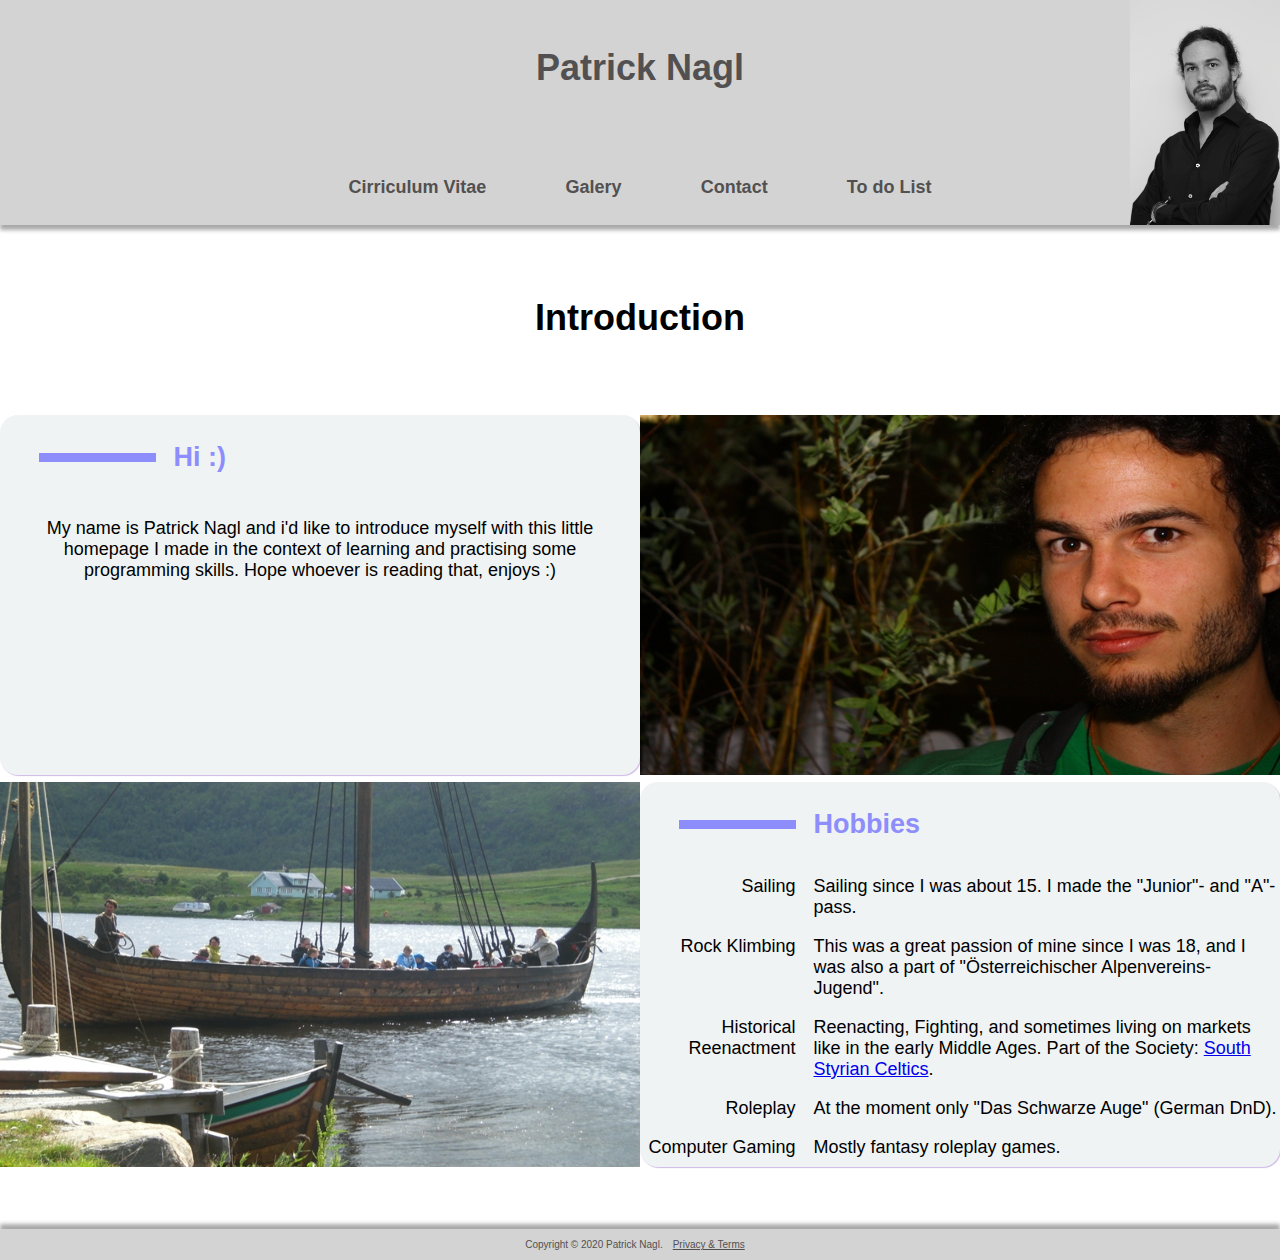
<file: index.html>
<!DOCTYPE html>
<html lang="en">

<head>
  <meta charset="UTF-8">
  <meta name="viewport" content="width=device-width, initial-scale=1.0">
  <link rel="stylesheet" href="styles.css">
  <title>Patrick Nagl</title>
</head>

<body id="index">
  <header>
    <h1><a href="index.html">Patrick Nagl</a></h1>
    <img src="images/provil.jpg" width="150" alt="Picture of me">
    <nav>
      <ul>
        <li><a href="cirr-vit.html">Cirriculum Vitae</a></li>
        <li><a href="impressum.html">Galery</a></li>
        <li><a href="contact.html">Contact</a></li>
        <li><a href="todo.html">To do List</a></li>

      </ul>
    </nav>
    
  </header>

  <article>
    <h1>Introduction</h1>
    <div class="flex-col2">
      <section>
        <h2><div></div>Hi :)</h2>
        <p>My name is Patrick Nagl and i'd like to introduce myself with this little homepage I made in the context of learning and practising some programming skills. Hope whoever is reading that, enjoys :)  </p>
        <aside><img src="images/intro.jpg" alt="Some picture of me"></aside>
      </section>

      <section>
        <h2><div></div> Hobbies</h2>
        <dl>
          <dt>Sailing</dt><dd>Sailing since I was about 15. I made the "Junior"- and "A"-pass.</dd>
          <dt>Rock Klimbing</dt><dd>This was a great passion of mine since I was 18, and I was also a part of "Österreichischer Alpenvereins-Jugend".</dd>
          <dt>Historical Reenactment</dt><dd> Reenacting, Fighting, and sometimes living on markets like in the early Middle Ages. Part of the Society: <a href="https://southstyrianceltics.at/">South Styrian Celtics</a>.</dd>
          <dt>Roleplay</dt><dd>At the moment only "Das Schwarze Auge" (German DnD).</dd>
          <dt>Computer Gaming</dt><dd>Mostly fantasy roleplay games.</dd>
      </dl>
        <aside><img src="images/367.jpg" alt="Viking Ship"></aside>
      </section>
    </div>


  </article>

  <footer>
    <p>Copyright © 2020 Patrick Nagl.<a href="privacyTerms.html">Privacy & Terms</a></p>
  </footer>
</body>

</html>
</file>
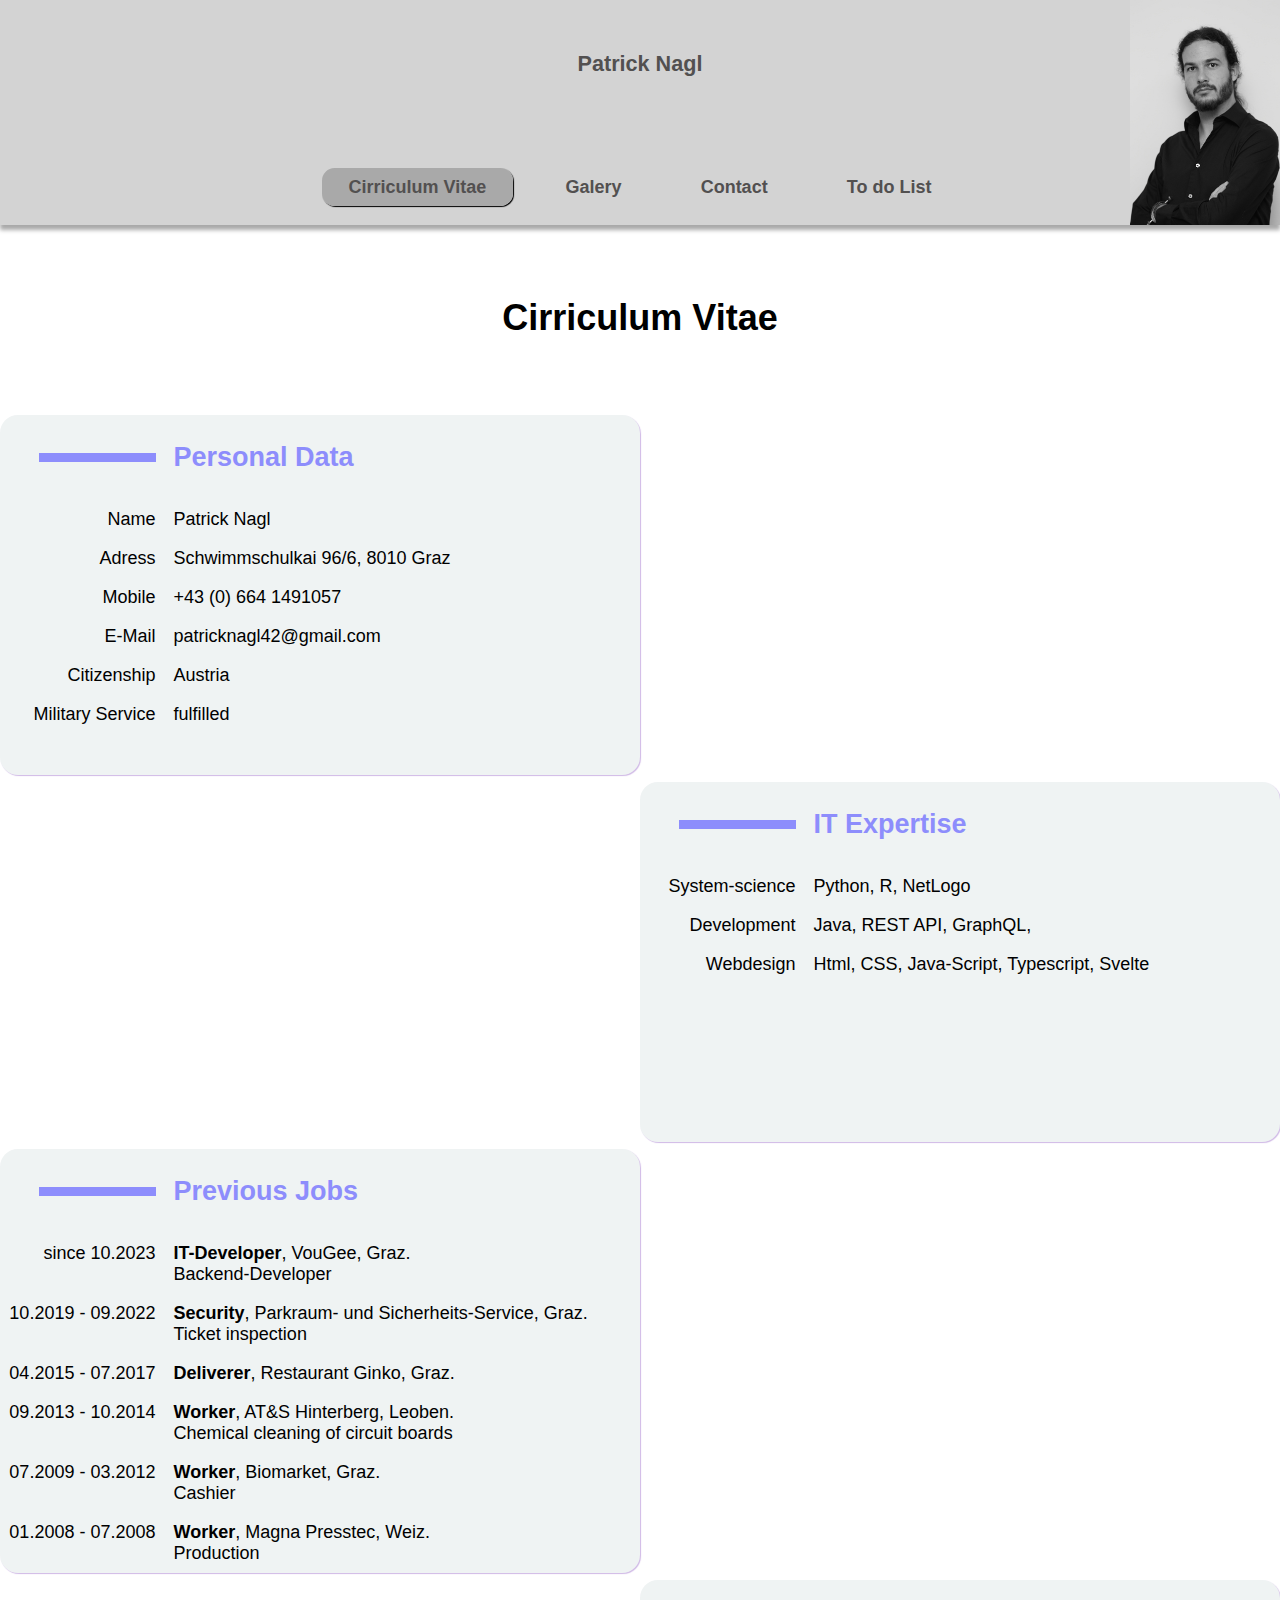
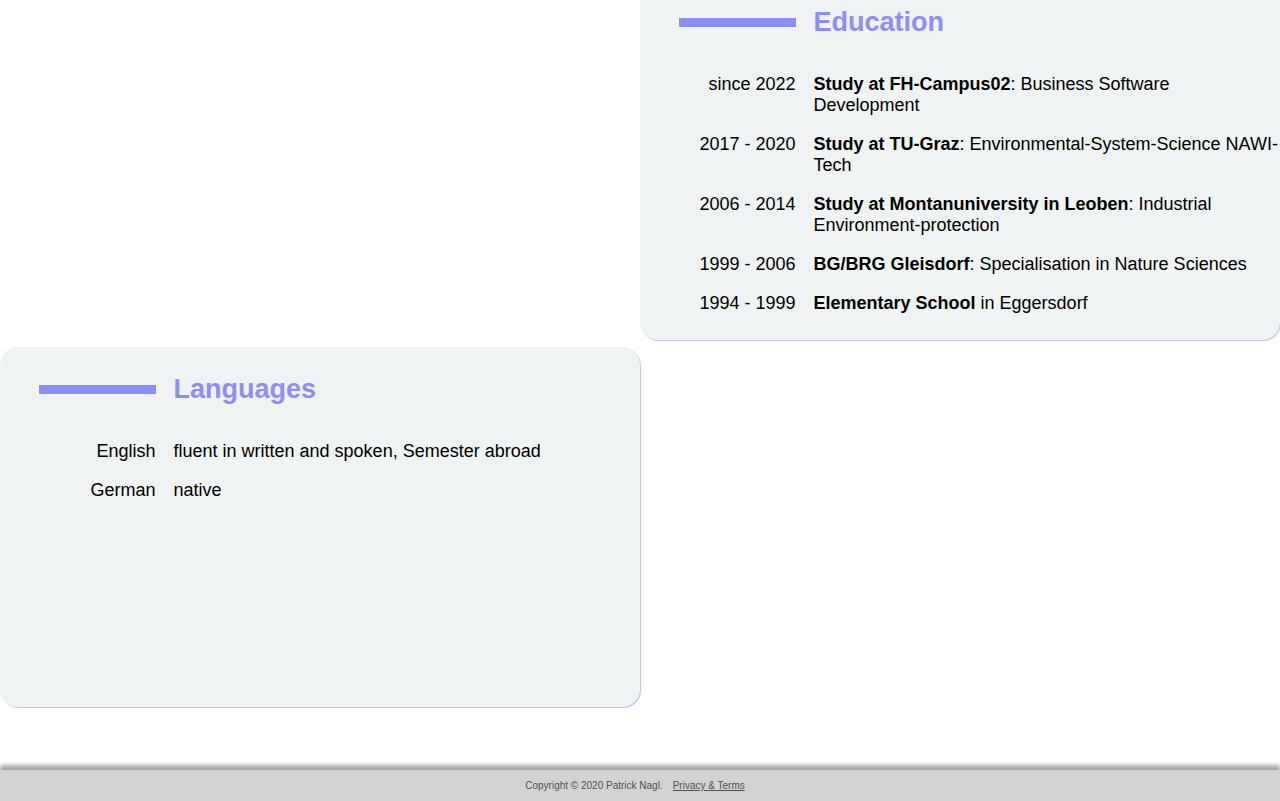
<file: cirr-vit.html>
<!DOCTYPE html>
<html lang="en">

<head>
  <meta charset="UTF-8">
  <meta name="viewport" content="width=device-width, initial-scale=1.0">
  <title>Cirriculum Vitae</title>
  <link rel="stylesheet" href="styles.css">
</head>

<body>
  <header>
    <h1><a href="index.html">Patrick Nagl</a></h1>
    <img src="images/provil.jpg" width="150" alt="Picture of me">
    <nav>
      <ul>
        <li><a class="highligt highligt-hover" href="cirr-vit.html">Cirriculum Vitae</a></li>
        <li><a class="highligt-hover" href="impressum.html">Galery</a></li>
        <li><a class="highligt-hover" href="contact.html">Contact</a></li>
        <li><a class="highligt-hover" href="todo.html">To do List</a></li>

      </ul>
    </nav>


  </header>

  <article>
    <h1>Cirriculum Vitae</h1>
    <div class="flex-col2">
      <section>
        <h2>
          <div></div>Personal Data
        </h2>
        <dl>
          <dt>Name</dt>
          <dd>Patrick Nagl</dd>

          <dt>Adress</dt>
          <dd>Schwimmschulkai 96/6, 8010 Graz</dd>

          <dt>Mobile</dt>
          <dd>+43 (0) 664 1491057</dd>

          <dt>E-Mail</dt>
          <dd>patricknagl42@gmail.com</dd>

          <dt>Citizenship</dt>
          <dd>Austria</dd>

          <dt>Military Service</dt>
          <dd>fulfilled</dd>
        </dl>
      </section>
      <section>
        <h2>
          <div></div>IT Expertise
        </h2>
        <dl>
          <dt>System-science</dt>
          <dd>Python, R, NetLogo</dd>

          <dt>Development</dt>
          <dd>Java, REST API, GraphQL, </dd>

          <dt>Webdesign</dt>
          <dd>Html, CSS, Java-Script, Typescript, Svelte</dd>
        </dl>
      </section>
      <section>
        <h2>
          <div></div>Previous Jobs
        </h2>
        <dl>
          <dt>since 10.2023</dt>
          <dd><strong>IT-Developer</strong>, VouGee, Graz.<br />Backend-Developer</dd>

          <dt>10.2019 - 09.2022</dt>
          <dd><strong>Security</strong>, Parkraum- und Sicherheits-Service, Graz.<br />Ticket inspection</dd>

          <dt>04.2015 - 07.2017</dt>
          <dd><strong>Deliverer</strong>, Restaurant Ginko, Graz.</dd>

          <dt>09.2013 - 10.2014</dt>
          <dd><strong>Worker</strong>, AT&S Hinterberg, Leoben. <br>Chemical cleaning of circuit boards</dd>

          <dt>07.2009 - 03.2012</dt>
          <dd><strong>Worker</strong>, Biomarket, Graz. <br>Cashier</dd>

          <dt>01.2008 - 07.2008</dt>
          <dd><strong>Worker</strong>, Magna Presstec, Weiz. <br>Production</dd>
        </dl>
      </section>
      <section>
        <h2>
          <div></div>Education
        </h2>
        <dl>
          <dt>since 2022</dt>
          <dd><strong>Study at FH-Campus02</strong>: Business Software Development</dd>

          <dt>2017 - 2020</dt>
          <dd><strong>Study at TU-Graz</strong>: Environmental-System-Science NAWI-Tech</dd>

          <dt>2006 - 2014</dt>
          <dd><strong>Study at Montanuniversity in Leoben</strong>: Industrial Environment-protection</dd>

          <dt>1999 - 2006</dt>
          <dd><strong>BG/BRG Gleisdorf</strong>: Specialisation in Nature Sciences</dd>

          <dt>1994 - 1999</dt>
          <dd><strong>Elementary School</strong> in Eggersdorf</dd>
        </dl>
      </section>
      <section>
        <h2>
          <div></div>Languages
        </h2>
        <dl>
          <dt>English</dt>
          <dd>fluent in written and spoken, Semester abroad</dd>

          <dt>German</dt>
          <dd>native</dd>
        </dl>
      </section>
      
    </div>
  </article>

  <footer>
    <p>Copyright © 2020 Patrick Nagl.<a href="privacyTerms.html">Privacy & Terms</a></p>
  </footer>

</body>

</html>
</file>
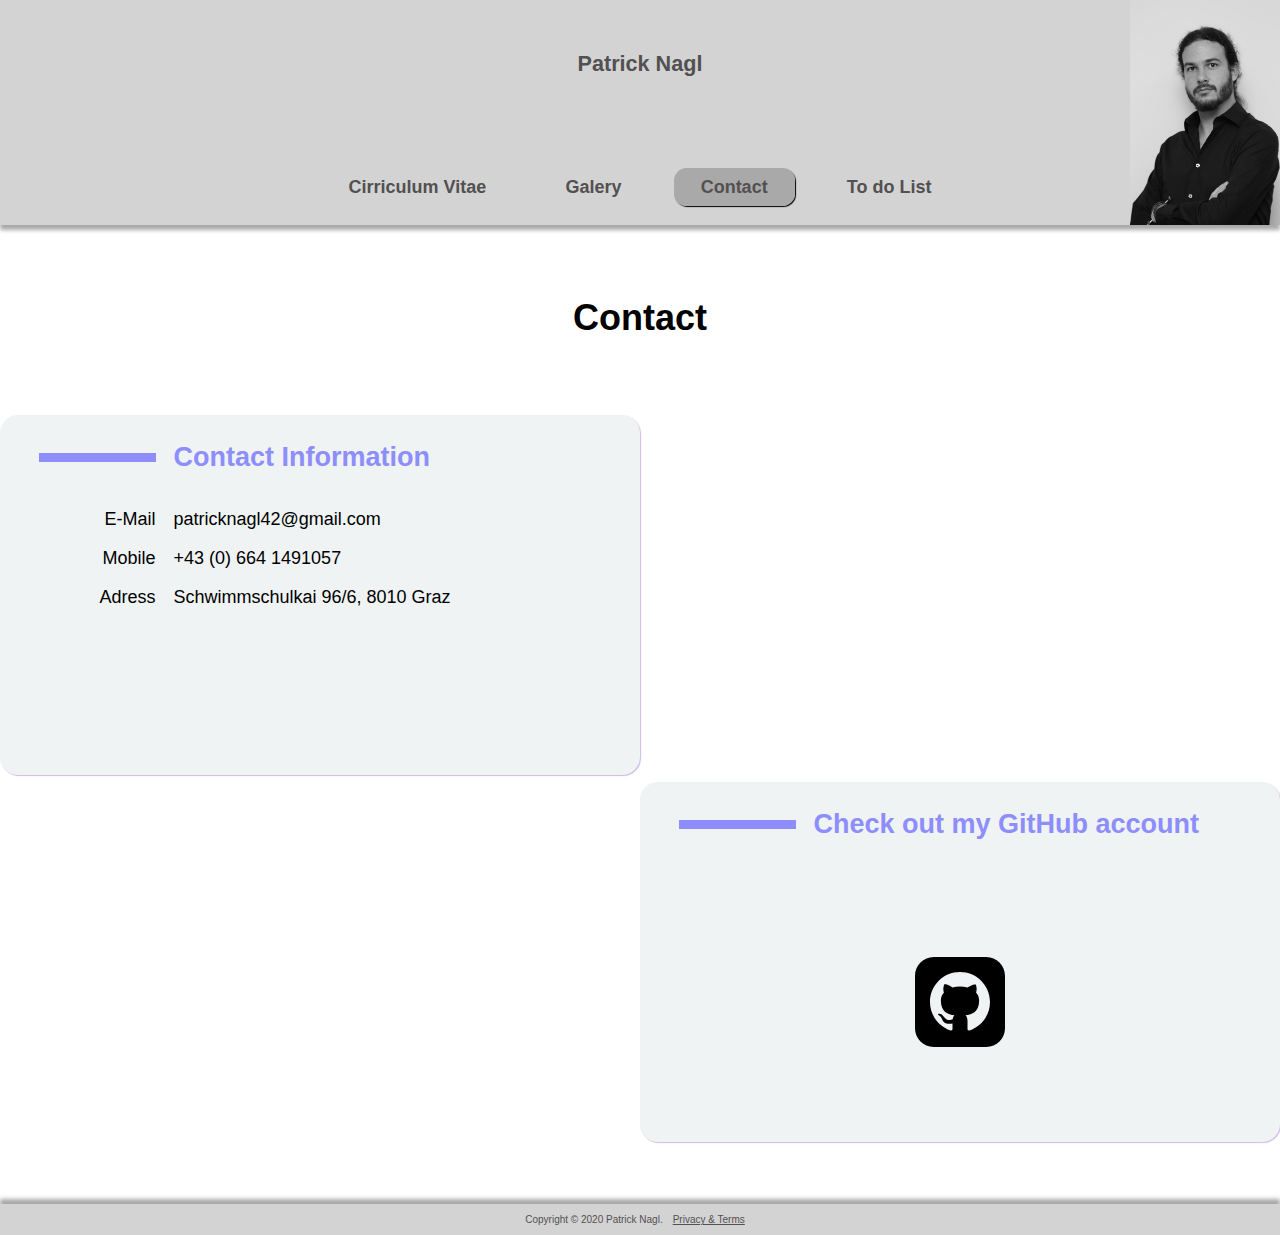
<file: contact.html>
<!DOCTYPE html>
<html lang="en">

<head>
  <meta charset="UTF-8">
  <meta name="viewport" content="width=device-width, initial-scale=1.0">
  <link rel="stylesheet" href="styles.css">
  <title>Patrick Nagl</title>
</head>

<body>
  <header>
    <h1><a href="index.html">Patrick Nagl</a></h1>
    <img src="images/provil.jpg" width="150" alt="Picture of me">
    <nav>
      <ul>
        <li><a href="cirr-vit.html">Cirriculum Vitae</a></li>
        <li><a href="impressum.html">Galery</a></li>
        <li><a class="highligt" href="contact.html">Contact</a></li>
        <li><a class="highligt-hover" href="todo.html">To do List</a></li>
      </ul>
    </nav>

  </header>

  <article>
    <h1>Contact</h1>
    <div class="flex-col2">
      <section>
        <h3>
          <div></div>Contact Information
        </h3>

        <dl>
            <dt>E-Mail</dt>
            <dd>patricknagl42@gmail.com</dd>

            <dt>Mobile</dt>
            <dd>+43 (0) 664 1491057</dd>

            <dt>Adress</dt>
            <dd>Schwimmschulkai 96/6, 8010 Graz</dd>
        </dl>
      </section>

      <section>
        <h3>
          <div></div>Check out my GitHub account
        </h3>
        <div>
          <a href="https://github.com/NaglPatrick"><img src="images/git.svg" alt="GitHub logo"></a>
        </div>
      </section>
    </div>


  </article>

  <footer>
      <p>Copyright © 2020 Patrick Nagl.<a href="privacyTerms.html">Privacy & Terms</a></p>
    </footer>
  </body>

</html>
</file>
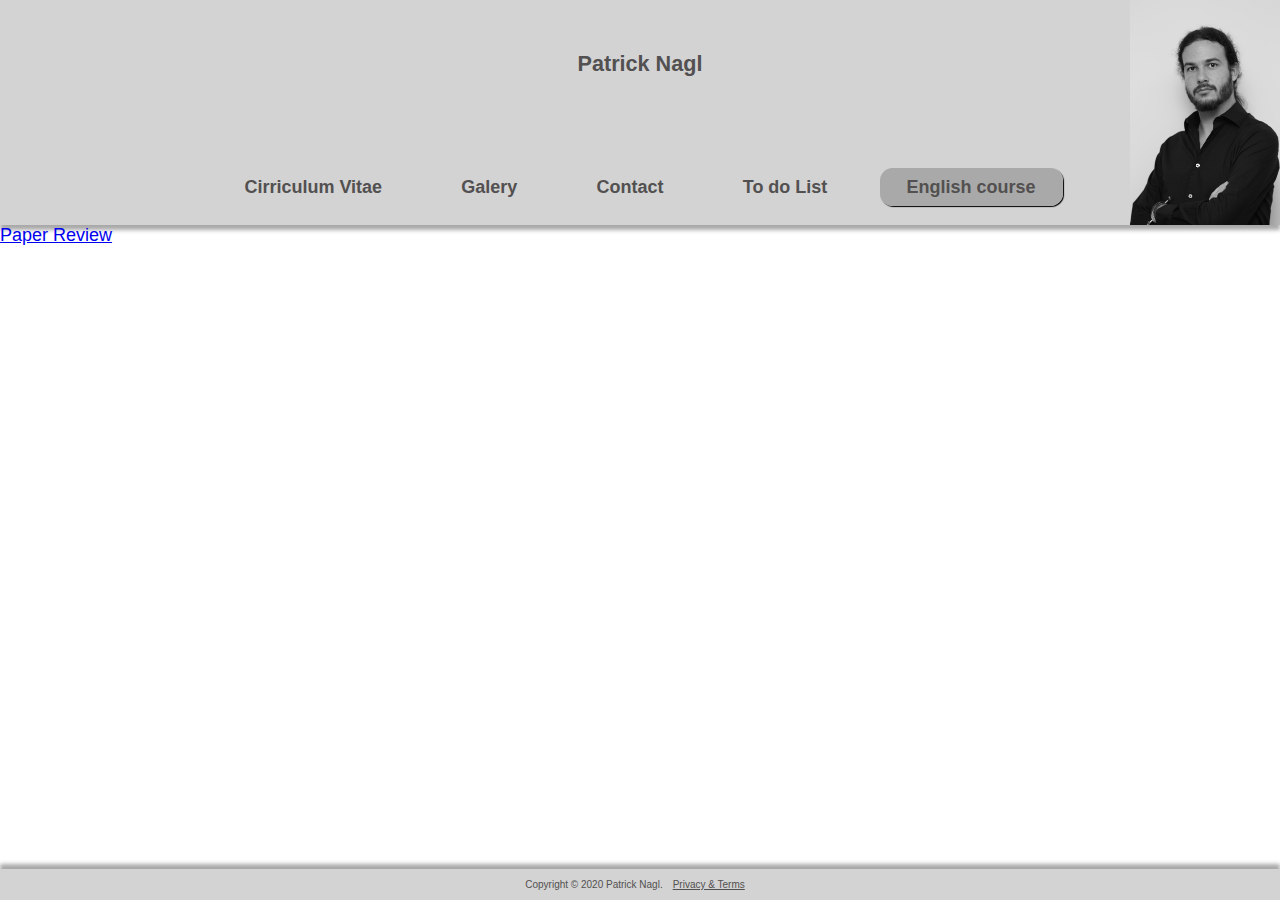
<file: english.html>
<!DOCTYPE html>
<html lang="en">

<head>
    <meta charset="UTF-8">
    <meta name="viewport" content="width=device-width, initial-scale=1.0">
    <link rel="stylesheet" href="styles.css">
    <link rel="stylesheet" href="imp-styles.css">
    <title>Patrick Nagl</title>
</head>

<body>
<header>
    <h1><a href="index.html">Patrick Nagl</a></h1>
    <img src="images/provil.jpg" width="150" alt="Picture of me">
    <nav>
        <ul>
            <li><a href="cirr-vit.html">Cirriculum Vitae</a></li>
            <li><a href="impressum.html">Galery</a></li>
            <li><a href="contact.html">Contact</a></li>
            <li><a class="highligt-hover" href="todo.html">To do List</a></li>
            <li><a  class="highligt" href="english.html">English course</a></li>
        </ul>
    </nav>

</header>

<nav>
    <ul>
        <li><a href="paper.html">Paper Review</a></li>
    </ul>
</nav>

<footer>
    <p>Copyright © 2020 Patrick Nagl.<a href="privacyTerms.html">Privacy & Terms</a></p>
</footer>
</body>

</html>
</file>
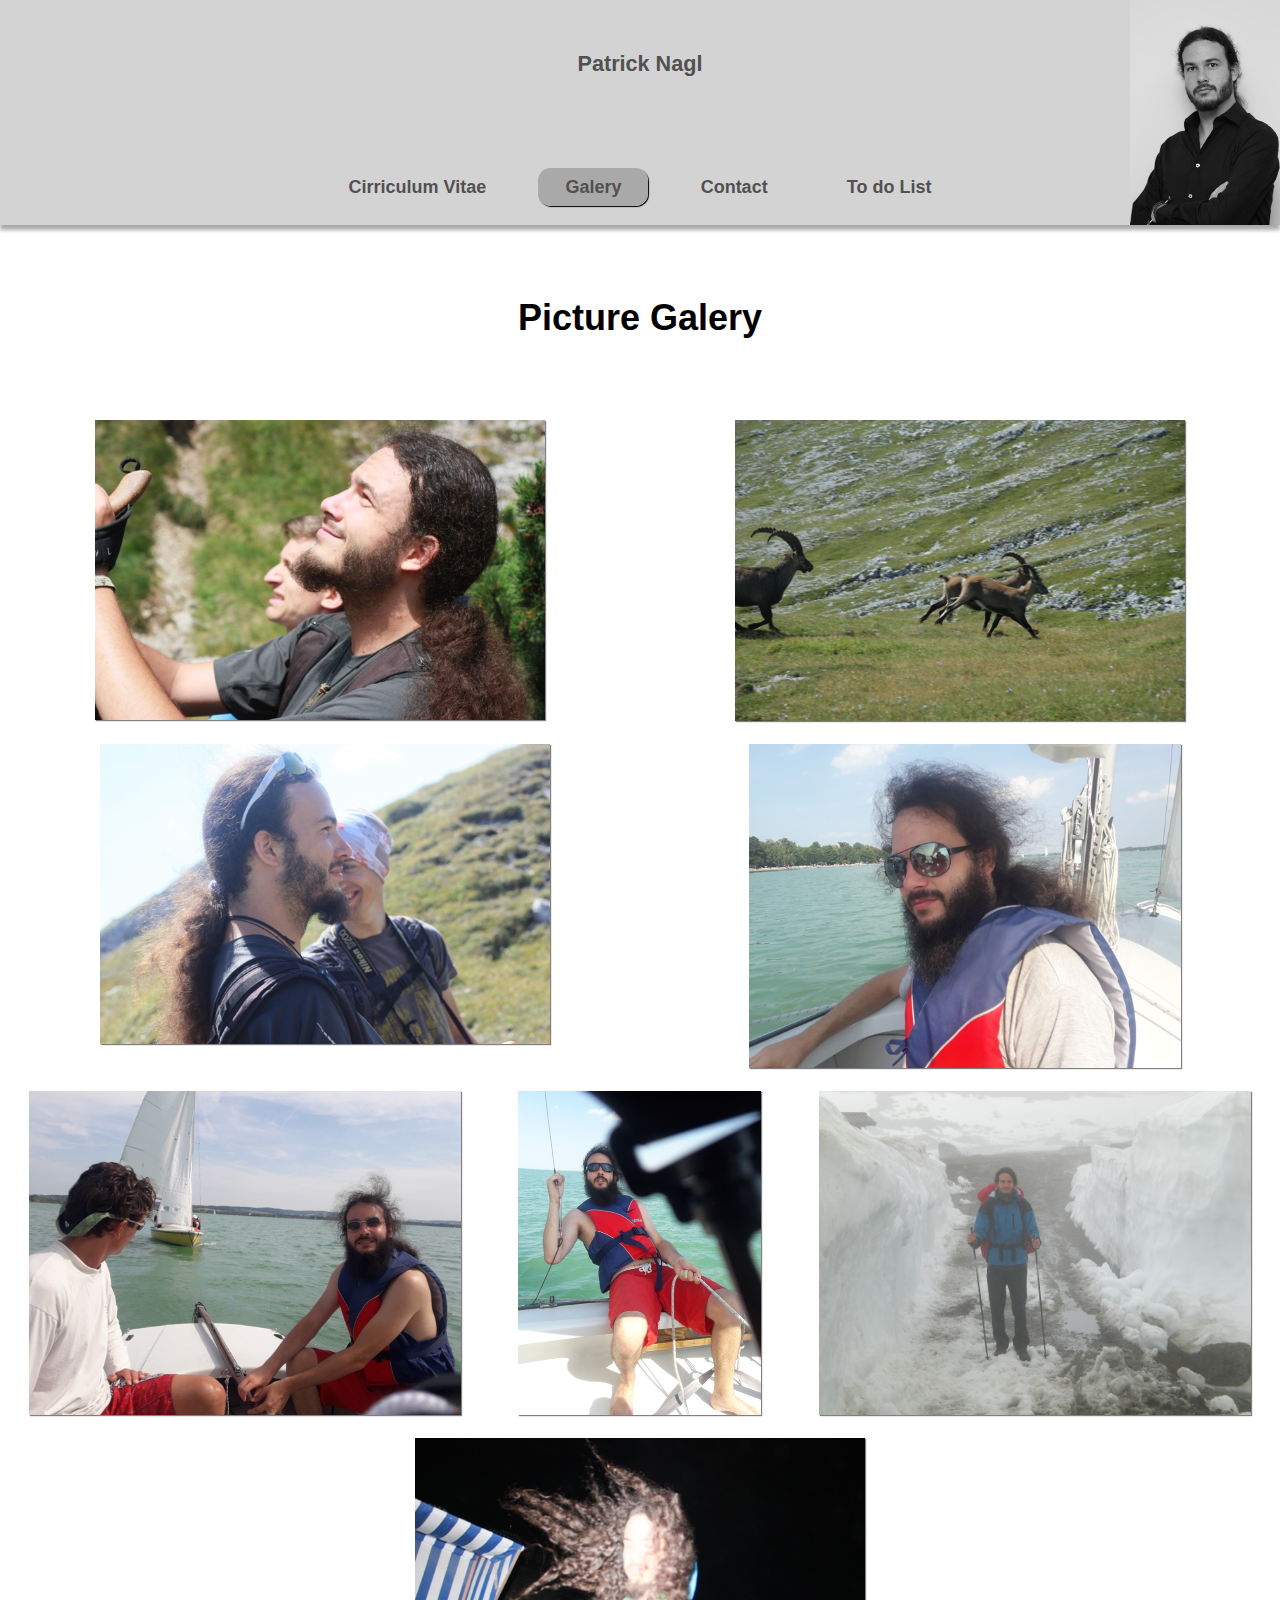
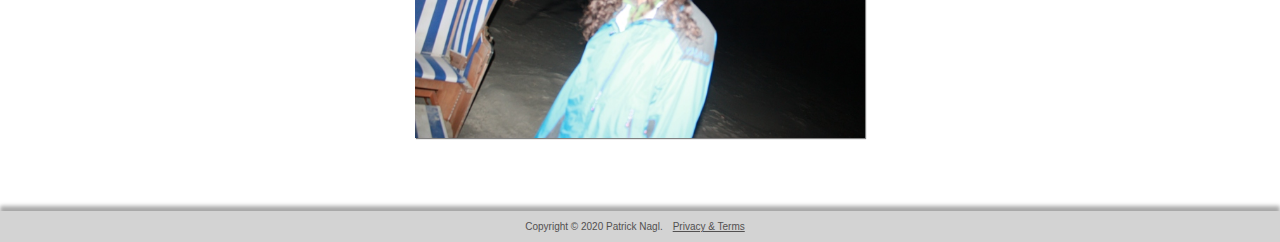
<file: impressum.html>
<!DOCTYPE html>
<html lang="en">

<head>
  <meta charset="UTF-8">
  <meta name="viewport" content="width=device-width, initial-scale=1.0">
  <link rel="stylesheet" href="styles.css">
  <link rel="stylesheet" href="imp-styles.css">
  <title>Patrick Nagl</title>
</head>

<body>
  <header>
    <h1><a href="index.html">Patrick Nagl</a></h1>
    <img src="images/provil.jpg" width="150" alt="Picture of me">
    <nav>
      <ul>
        <li><a href="cirr-vit.html">Cirriculum Vitae</a></li>
        <li><a class="highligt" href="impressum.html">Galery</a></li>
        <li><a href="contact.html">Contact</a></li>
        <li><a class="highligt-hover" href="todo.html">To do List</a></li>
      </ul>
    </nav>
    
  </header>

  <article>
    <h1>Picture Galery</h1>
    <!--h2 und bilder als liste-->
    <ul class="pictures">
      <li><img src="images/wandern1.jpg" title="test" alt="Picture hiking 1"></li>
      <li><img src="images/wandern2.jpg" alt="Picture hiking 2"></li>
      <li><img src="images/wandern3.jpg" alt="Picture hiking 3"></li>
      <li><img src="images/segeln1.jpg" alt="Picture sailing 1"></li>
      <li><img src="images/segeln2.jpg" alt="Picture sailing 2"></li>
      <li><img src="images/segeln3.jpg" alt="Picture sailing 3"></li>
      <li><img src="images/rand1.jpg" alt="Some picture 1"></li>
      <li><img src="images/rand2.jpg" alt="Some picture 2"></li>
    </ul>
    
    
    
    
    
    
    

  </article>

  <footer>
      <p>Copyright © 2020 Patrick Nagl.<a href="privacyTerms.html">Privacy & Terms</a></p>
    </footer>
  </body>

</html>
</file>
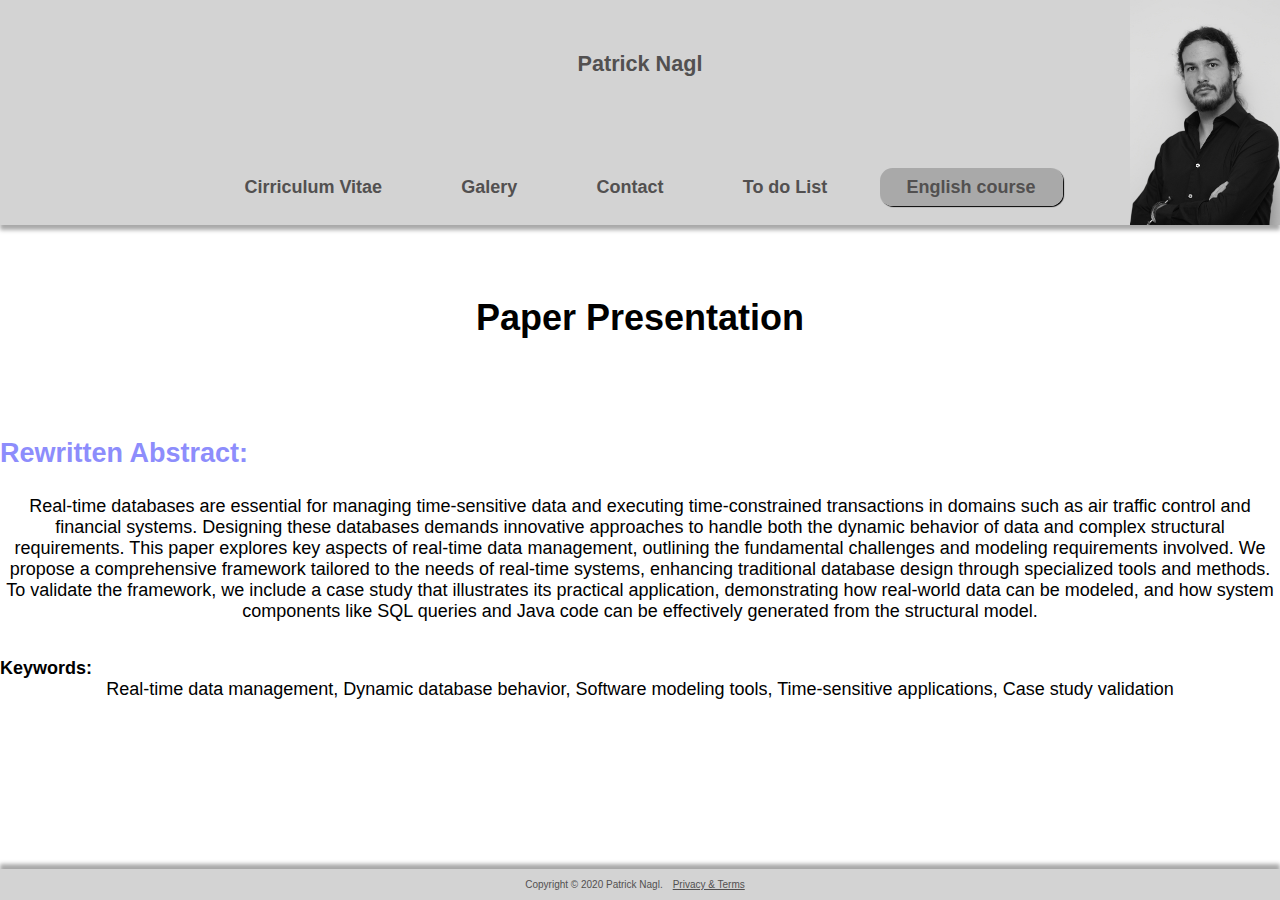
<file: paper.html>
<!DOCTYPE html>
<html lang="en">

<head>
    <meta charset="UTF-8">
    <meta name="viewport" content="width=device-width, initial-scale=1.0">
    <link rel="stylesheet" href="styles.css">
    <link rel="stylesheet" href="imp-styles.css">
    <title>Patrick Nagl</title>
</head>

<body>
<header>
    <h1><a href="index.html">Patrick Nagl</a></h1>
    <img src="images/provil.jpg" width="150" alt="Picture of me">
    <nav>
        <ul>
            <li><a href="cirr-vit.html">Cirriculum Vitae</a></li>
            <li><a href="impressum.html">Galery</a></li>
            <li><a href="contact.html">Contact</a></li>
            <li><a class="highligt-hover" href="todo.html">To do List</a></li>
            <li><a class="highligt" href="english.html">English course</a></li>
        </ul>
    </nav>

</header>

<article>
    <h1>Paper Presentation</h1>

    <h2>Rewritten Abstract:</h2>
    <p>Real-time databases are essential for managing time-sensitive data and executing time-constrained transactions in domains such as air traffic control and financial systems. Designing these databases demands innovative approaches to handle both the dynamic behavior of data and complex structural requirements.
        This paper explores key aspects of real-time data management, outlining the fundamental challenges and modeling requirements involved.
        We propose a comprehensive framework tailored to the needs of real-time systems, enhancing traditional database design through specialized tools and methods.
        To validate the framework, we include a case study that illustrates its practical application, demonstrating how real-world data can be modeled, and how system components like SQL queries and Java code can be effectively generated from the structural model.</p>

    <h4>Keywords:</h4>
    <p>Real-time data management, Dynamic database behavior, Software modeling tools, Time-sensitive applications, Case study validation</p>

</article>

<footer>
    <p>Copyright © 2020 Patrick Nagl.<a href="privacyTerms.html">Privacy & Terms</a></p>
</footer>
</body>

</html>
</file>
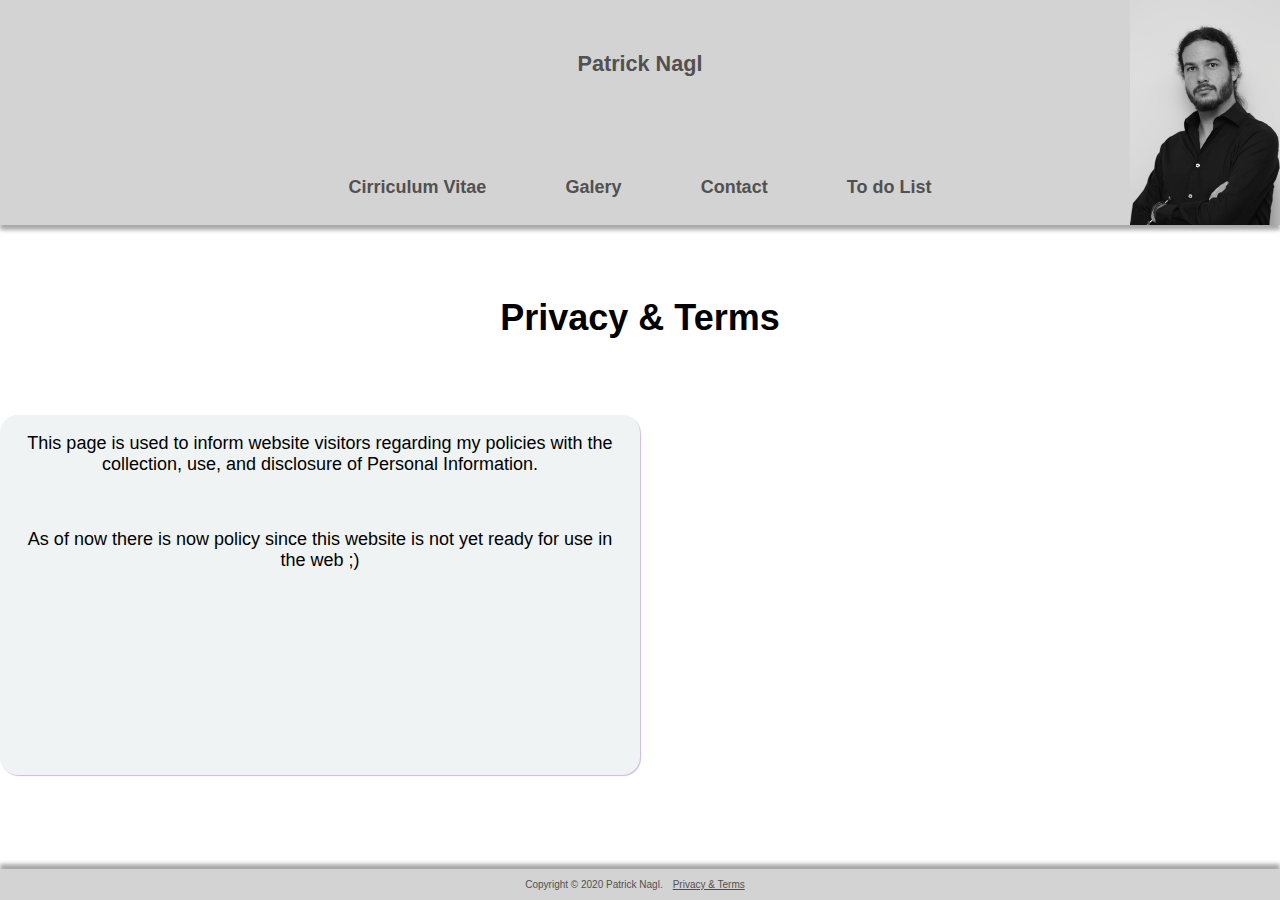
<file: privacyTerms.html>
<!DOCTYPE html>
<html lang="en">

<head>
  <meta charset="UTF-8">
  <meta name="viewport" content="width=device-width, initial-scale=1.0">
  <link rel="stylesheet" href="styles.css">
  <title>Patrick Nagl</title>
</head>

<body>
  <header>
    <h1><a href="index.html">Patrick Nagl</a></h1>
    <img src="images/provil.jpg" width="150" alt="Picture of me">
    <nav>
      <ul>
        <li><a href="cirr-vit.html">Cirriculum Vitae</a></li>
        <li><a href="impressum.html">Galery</a></li>
        <li><a href="contact.html">Contact</a></li>
        <li><a class="highligt-hover" href="todo.html">To do List</a></li>
      </ul>
    </nav>
    
  </header>

  <article>
    <h1>Privacy & Terms</h1>
    <div class="flex-col2">
      <section>
        <p>This page is used to inform website visitors regarding my policies with the collection, use, and disclosure of Personal Information.</p>
        <p>As of now there is now policy since this website is not yet ready for use in the web ;)</p>
      </section>
    </div>


  </article>

  <footer>
    <p>Copyright © 2020 Patrick Nagl.<a href="privacyTerms.html">Privacy & Terms</a></p>
  </footer>
</body>

</html>
</file>
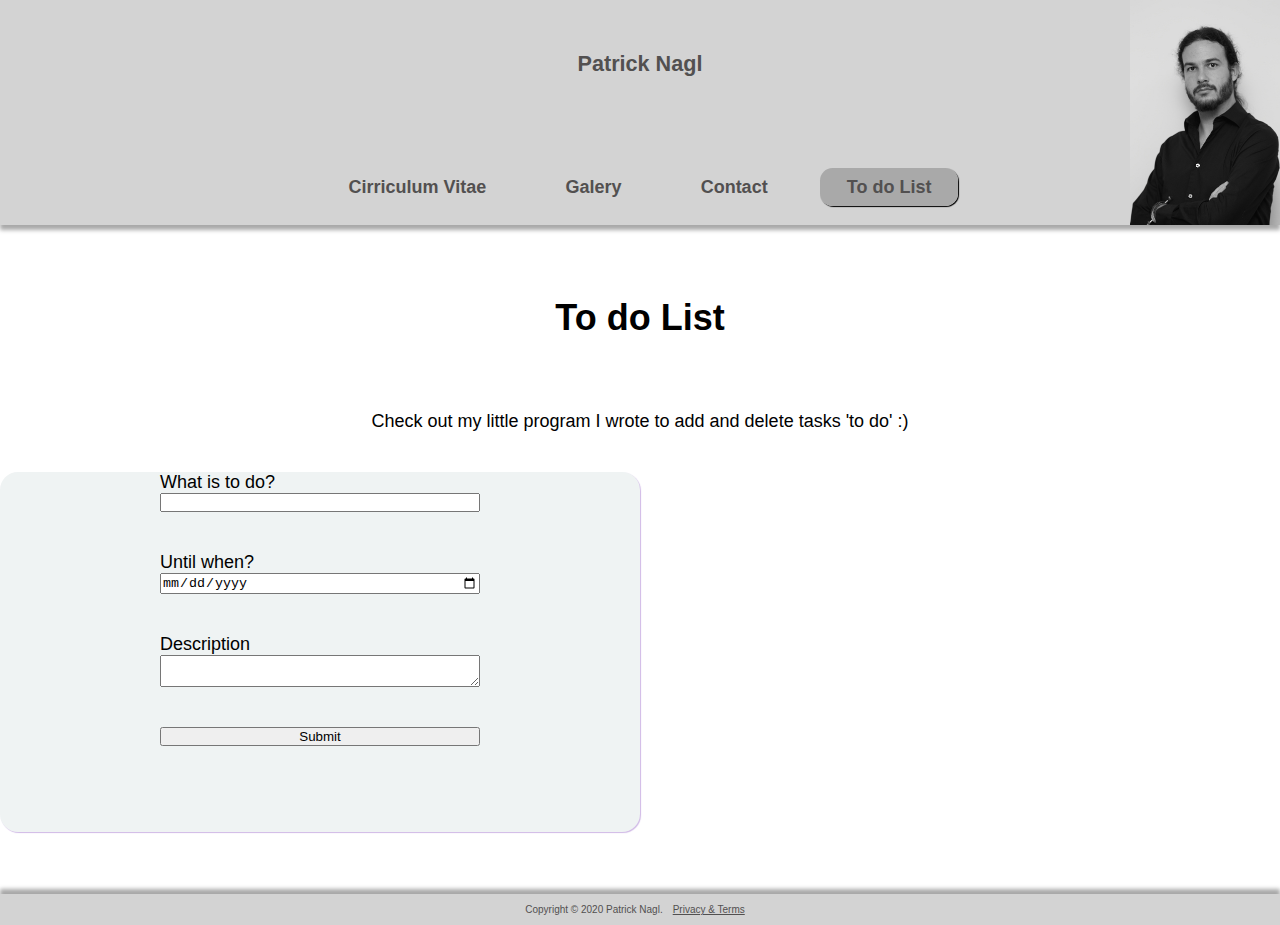
<file: todo.html>
<!DOCTYPE html>
<html lang="en">

<head>
  <meta charset="UTF-8">
  <meta name="viewport" content="width=device-width, initial-scale=1.0">
  <meta http-equiv="X-UA-Compatible" content="ie=edge">
  <title>To Do List</title>
  <link rel="stylesheet" href="styles.css">
  <link rel="stylesheet" href="todostyle.css">
</head>

<body>


  <header>
    <h1><a href="index.html">Patrick Nagl</a></h1>
    <img src="images/provil.jpg" width="150" alt="Picture of me">
    <nav>
      <ul>
        <li><a href="cirr-vit.html">Cirriculum Vitae</a></li>
        <li><a href="impressum.html">Galery</a></li>
        <li><a href="contact.html">Contact</a></li>
        <li><a class="highligt highligt-hover" href="todo.html" >To do List</a></li>
      </ul>
    </nav>

  </header>

  <article>
    <h1>To do List</h1>
    <p>Check out my little program I wrote to add and delete tasks 'to do' :)</p>
    <div class="flex-col2" id="todo-list">
      <section>
        <form id="todo-form" action="" method="GET">
          <div class="msg"></div>
          <div class="form-row">
            <label for="todo">What is to do?</label>
            <input type="text" id="todo" name="todo">
          </div>
          <div class="form-row">
            <label for="date">Until when?</label>
            <input type="date" id="date" name="date" placeholder="dd-mm-yyyy">
          </div>
          <div class="form-row">
            <label for="description">Description</label>
            <textarea name="description" id="description"></textarea>
          </div>
          <div class="form-row">
            <input class="btn" type="submit" value="Submit">
          </div>
        </form>
      </section>
      

    </div>

  </article>

  <footer>
    <p>Copyright © 2020 Patrick Nagl.<a href="privacyTerms.html">Privacy & Terms</a></p>
  </footer>

  <script src="todojs.js"></script>

</body>

</html>
</file>
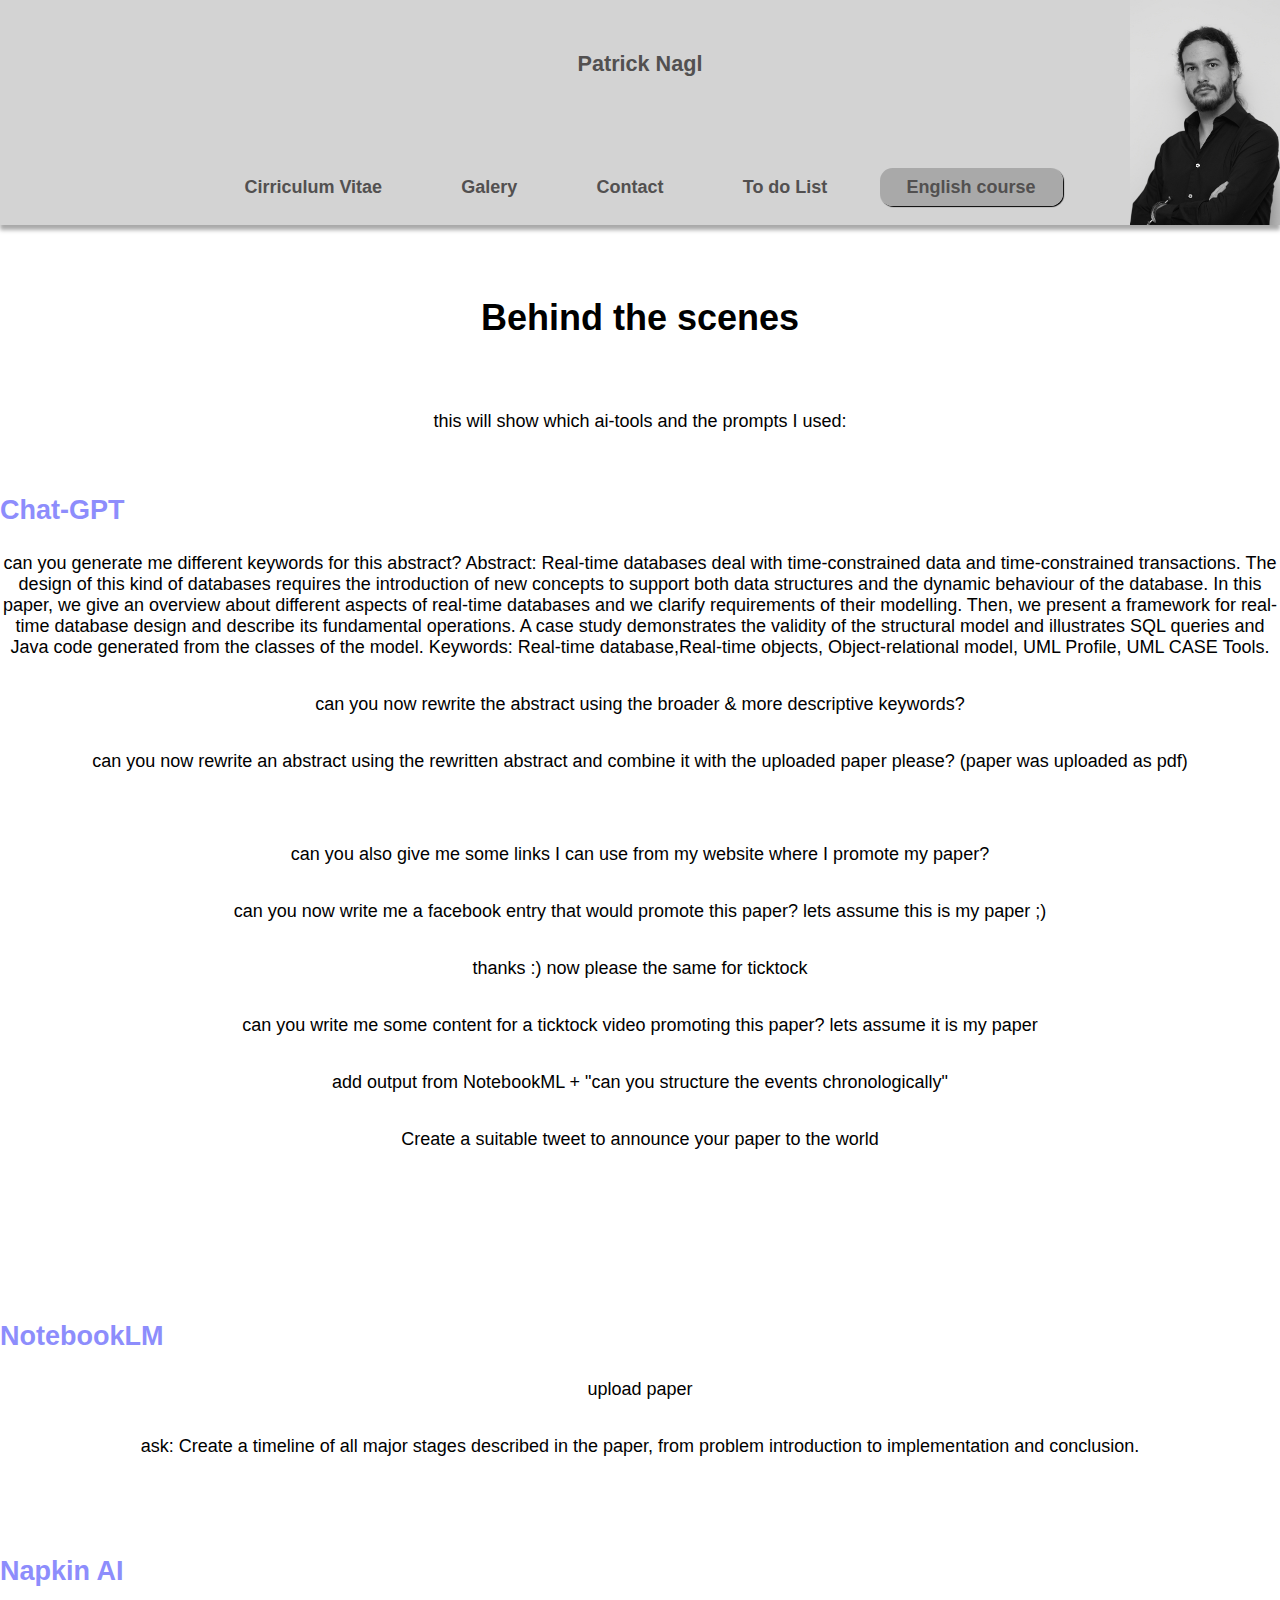
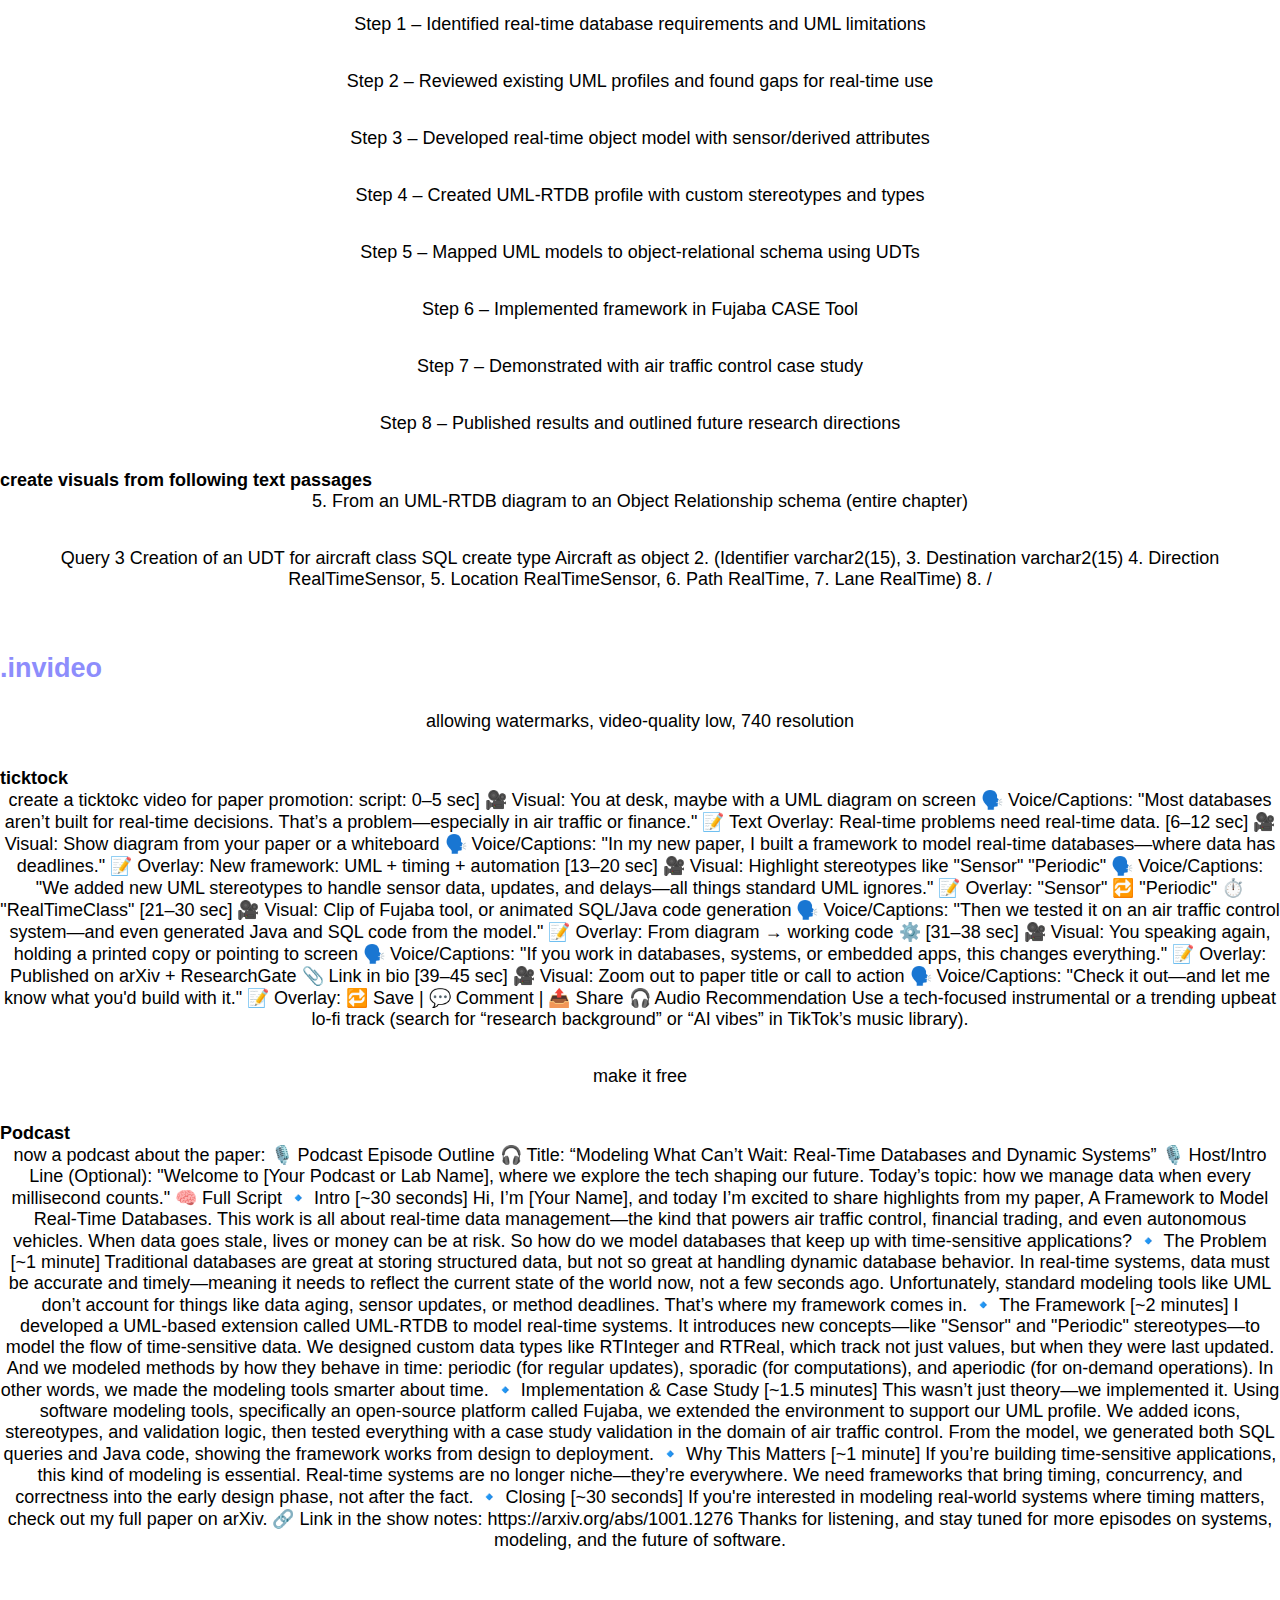
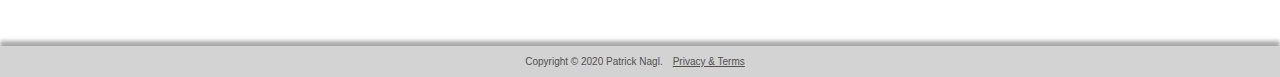
<file: English/ai-use.html>
<!DOCTYPE html>
<html lang="en">

<head>
    <meta charset="UTF-8">
    <meta name="viewport" content="width=device-width, initial-scale=1.0">
    <link rel="stylesheet" href="../styles.css">
    <link rel="stylesheet" href="../imp-styles.css">
    <title>Patrick Nagl</title>
</head>

<body>
<header>
    <h1><a href="../index.html">Patrick Nagl</a></h1>
    <img src="../images/provil.jpg" width="150" alt="Picture of me">
    <nav>
        <ul>
            <li><a href="../cirr-vit.html">Cirriculum Vitae</a></li>
            <li><a href="../impressum.html">Galery</a></li>
            <li><a href="../contact.html">Contact</a></li>
            <li><a class="highligt-hover" href="../todo.html">To do List</a></li>
            <li><a class="highligt" href="english.html">English course</a></li>
        </ul>
    </nav>

</header>

<article>
    <h1>Behind the scenes</h1>
    <p>this will show which ai-tools and the prompts I used:</p>
    <h3>Chat-GPT</h3>
    <p class="plain-text">can you generate me different keywords for this abstract?
        Abstract: Real-time databases deal with time-constrained data and time-constrained transactions. The design of
        this kind of databases requires the introduction of new concepts to support both data structures and the dynamic
        behaviour of the database. In this paper, we give an overview about different aspects of real-time databases and we
        clarify requirements of their modelling. Then, we present a framework for real-time database design and describe
        its fundamental operations. A case study demonstrates the validity of the structural model and illustrates SQL
        queries and Java code generated from the classes of the model.
        Keywords: Real-time database,Real-time objects, Object-relational model, UML Profile, UML CASE Tools.</p>
    <p class="plain-text">can you now rewrite the abstract using the broader & more descriptive keywords?</p>
    <p class="plain-text">can you now rewrite an abstract using the rewritten abstract and combine it with the uploaded paper please? (paper was uploaded as pdf)</p>
    <p class="plain-text"></p>
    <p class="plain-text">can you also give me some links I can use from my website where I promote my paper?</p>
    <p class="plain-text">can you now write me a facebook entry that would promote this paper?
        lets assume this is my paper ;)</p>
    <p class="plain-text">thanks :)
        now please the same for ticktock</p>
    <p class="plain-text">
        can you write me some content for a ticktock video promoting this paper? lets assume it is my paper
    </p>
    <p class="plain-text">add output from NotebookML + "can you structure the events chronologically"</p>
    <p class="plain-text">Create a suitable tweet to announce your paper to the world</p>
    <p class="plain-text"></p>
    <p class="plain-text"></p>
    <p class="plain-text"></p>

    <h3>NotebookLM</h3>
    <p class="plain-text">upload paper</p>
    <p class="plain-text">ask: Create a timeline of all major stages described in the paper, from problem introduction to implementation and conclusion.</p>
    <p class="plain-text"></p>

    <h3>Napkin AI</h3>
    <p class="plain-text">Step 1 – Identified real-time database requirements and UML limitations</p>
    <p class="plain-text">Step 2 – Reviewed existing UML profiles and found gaps for real-time use</p>
    <p class="plain-text">Step 3 – Developed real-time object model with sensor/derived attributes</p>
    <p class="plain-text">Step 4 – Created UML-RTDB profile with custom stereotypes and types</p>
    <p class="plain-text">Step 5 – Mapped UML models to object-relational schema using UDTs</p>
    <p class="plain-text">Step 6 – Implemented framework in Fujaba CASE Tool</p>
    <p class="plain-text">Step 7 – Demonstrated with air traffic control case study</p>
    <p class="plain-text">Step 8 – Published results and outlined future research directions</p>
    <h4>create visuals from following text passages</h4>
    <p class="plain-text">5. From an UML-RTDB diagram to an Object Relationship schema (entire chapter)</p>
    <p class="plain-text">Query 3 Creation of an UDT for aircraft class

        SQL create type Aircraft as object

        2. (Identifier varchar2(15),

        3. Destination varchar2(15)

        4. Direction RealTimeSensor,

        5. Location RealTimeSensor,

        6. Path RealTime,

        7. Lane RealTime)

        8. /</p>

    <h3>.invideo</h3>
    <p class="plain-text">allowing watermarks, video-quality low, 740 resolution</p>
    <h4>ticktock</h4>
    <p class="plain-text">create a ticktokc video for paper promotion: script: 0–5 sec]
        🎥 Visual: You at desk, maybe with a UML diagram on screen
        🗣️ Voice/Captions:

        "Most databases aren’t built for real-time decisions. That’s a problem—especially in air traffic or finance."

        📝 Text Overlay: Real-time problems need real-time data.

        [6–12 sec]
        🎥 Visual: Show diagram from your paper or a whiteboard
        🗣️ Voice/Captions:

        "In my new paper, I built a framework to model real-time databases—where data has deadlines."

        📝 Overlay: New framework: UML + timing + automation

        [13–20 sec]
        🎥 Visual: Highlight stereotypes like "Sensor" "Periodic"
            🗣️ Voice/Captions:

            "We added new UML stereotypes to handle sensor data, updates, and delays—all things standard UML ignores."

            📝 Overlay: "Sensor" 🔁 "Periodic" ⏱️ "RealTimeClass"

                [21–30 sec]
                🎥 Visual: Clip of Fujaba tool, or animated SQL/Java code generation
                🗣️ Voice/Captions:

                "Then we tested it on an air traffic control system—and even generated Java and SQL code from the model."

                📝 Overlay: From diagram → working code ⚙️

                [31–38 sec]
                🎥 Visual: You speaking again, holding a printed copy or pointing to screen
                🗣️ Voice/Captions:

                "If you work in databases, systems, or embedded apps, this changes everything."

                📝 Overlay: Published on arXiv + ResearchGate
                📎 Link in bio

                [39–45 sec]
                🎥 Visual: Zoom out to paper title or call to action
                🗣️ Voice/Captions:

                "Check it out—and let me know what you'd build with it."

                📝 Overlay: 🔁 Save | 💬 Comment | 📤 Share
                🎧 Audio Recommendation

                Use a tech-focused instrumental or a trending upbeat lo-fi track (search for “research background” or “AI vibes” in TikTok’s music library).</p>
    <p class="plain-text"> make it free</p>
    <h4>Podcast</h4>
    <p class="plain-text">now a podcast about the paper: 🎙️ Podcast Episode Outline

        🎧 Title:
        “Modeling What Can’t Wait: Real-Time Databases and Dynamic Systems”

        🎙️ Host/Intro Line (Optional):
        "Welcome to [Your Podcast or Lab Name], where we explore the tech shaping our future. Today’s topic: how we manage data when every millisecond counts."
        🧠 Full Script

        🔹 Intro [~30 seconds]

        Hi, I’m [Your Name], and today I’m excited to share highlights from my paper, A Framework to Model Real-Time Databases.
        This work is all about real-time data management—the kind that powers air traffic control, financial trading, and even autonomous vehicles.

        When data goes stale, lives or money can be at risk. So how do we model databases that keep up with time-sensitive applications?

        🔹 The Problem [~1 minute]

        Traditional databases are great at storing structured data, but not so great at handling dynamic database behavior.
        In real-time systems, data must be accurate and timely—meaning it needs to reflect the current state of the world now, not a few seconds ago.

        Unfortunately, standard modeling tools like UML don’t account for things like data aging, sensor updates, or method deadlines.
        That’s where my framework comes in.

        🔹 The Framework [~2 minutes]

        I developed a UML-based extension called UML-RTDB to model real-time systems.
        It introduces new concepts—like "Sensor" and "Periodic" stereotypes—to model the flow of time-sensitive data.

            We designed custom data types like RTInteger and RTReal, which track not just values, but when they were last updated.
            And we modeled methods by how they behave in time: periodic (for regular updates), sporadic (for computations), and aperiodic (for on-demand operations).

            In other words, we made the modeling tools smarter about time.

            🔹 Implementation & Case Study [~1.5 minutes]

            This wasn’t just theory—we implemented it.

            Using software modeling tools, specifically an open-source platform called Fujaba, we extended the environment to support our UML profile.
            We added icons, stereotypes, and validation logic, then tested everything with a case study validation in the domain of air traffic control.

            From the model, we generated both SQL queries and Java code, showing the framework works from design to deployment.

            🔹 Why This Matters [~1 minute]

            If you’re building time-sensitive applications, this kind of modeling is essential.
            Real-time systems are no longer niche—they’re everywhere.
            We need frameworks that bring timing, concurrency, and correctness into the early design phase, not after the fact.

            🔹 Closing [~30 seconds]

            If you're interested in modeling real-world systems where timing matters, check out my full paper on arXiv.
            🔗 Link in the show notes: https://arxiv.org/abs/1001.1276

            Thanks for listening, and stay tuned for more episodes on systems, modeling, and the future of software.</p>


</article>

<footer>
    <p>Copyright © 2020 Patrick Nagl.<a href="../privacyTerms.html">Privacy & Terms</a></p>
</footer>
</body>

</html>
</file>
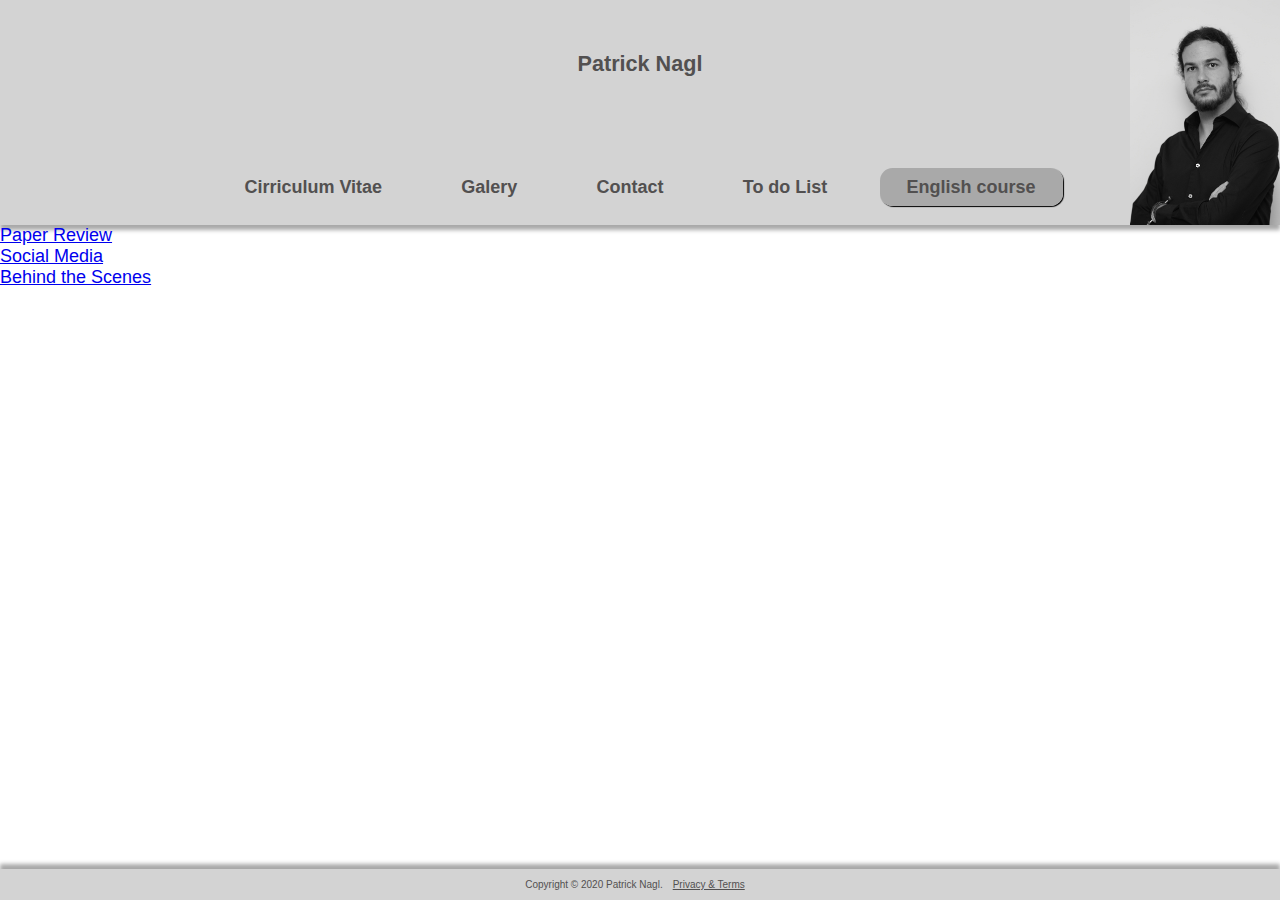
<file: English/english.html>
<!DOCTYPE html>
<html lang="en">

<head>
    <meta charset="UTF-8">
    <meta name="viewport" content="width=device-width, initial-scale=1.0">
    <link rel="stylesheet" href="../styles.css">
    <link rel="stylesheet" href="../imp-styles.css">
    <title>Patrick Nagl</title>
</head>

<body>
<header>
    <h1><a href="../index.html">Patrick Nagl</a></h1>
    <img src="../images/provil.jpg" width="150" alt="Picture of me">
    <nav>
        <ul>
            <li><a href="../cirr-vit.html">Cirriculum Vitae</a></li>
            <li><a href="../impressum.html">Galery</a></li>
            <li><a href="../contact.html">Contact</a></li>
            <li><a class="highligt-hover" href="../todo.html">To do List</a></li>
            <li><a  class="highligt" href="english.html">English course</a></li>
        </ul>
    </nav>

</header>

<nav>
    <ul>
        <li><a href="paper.html">Paper Review</a></li>
        <li><a href="socoial-media.html">Social Media</a></li>
        <li><a href="ai-use.html">Behind the Scenes</a></li>
    </ul>
</nav>

<footer>
    <p>Copyright © 2020 Patrick Nagl.<a href="../privacyTerms.html">Privacy & Terms</a></p>
</footer>
</body>

</html>
</file>
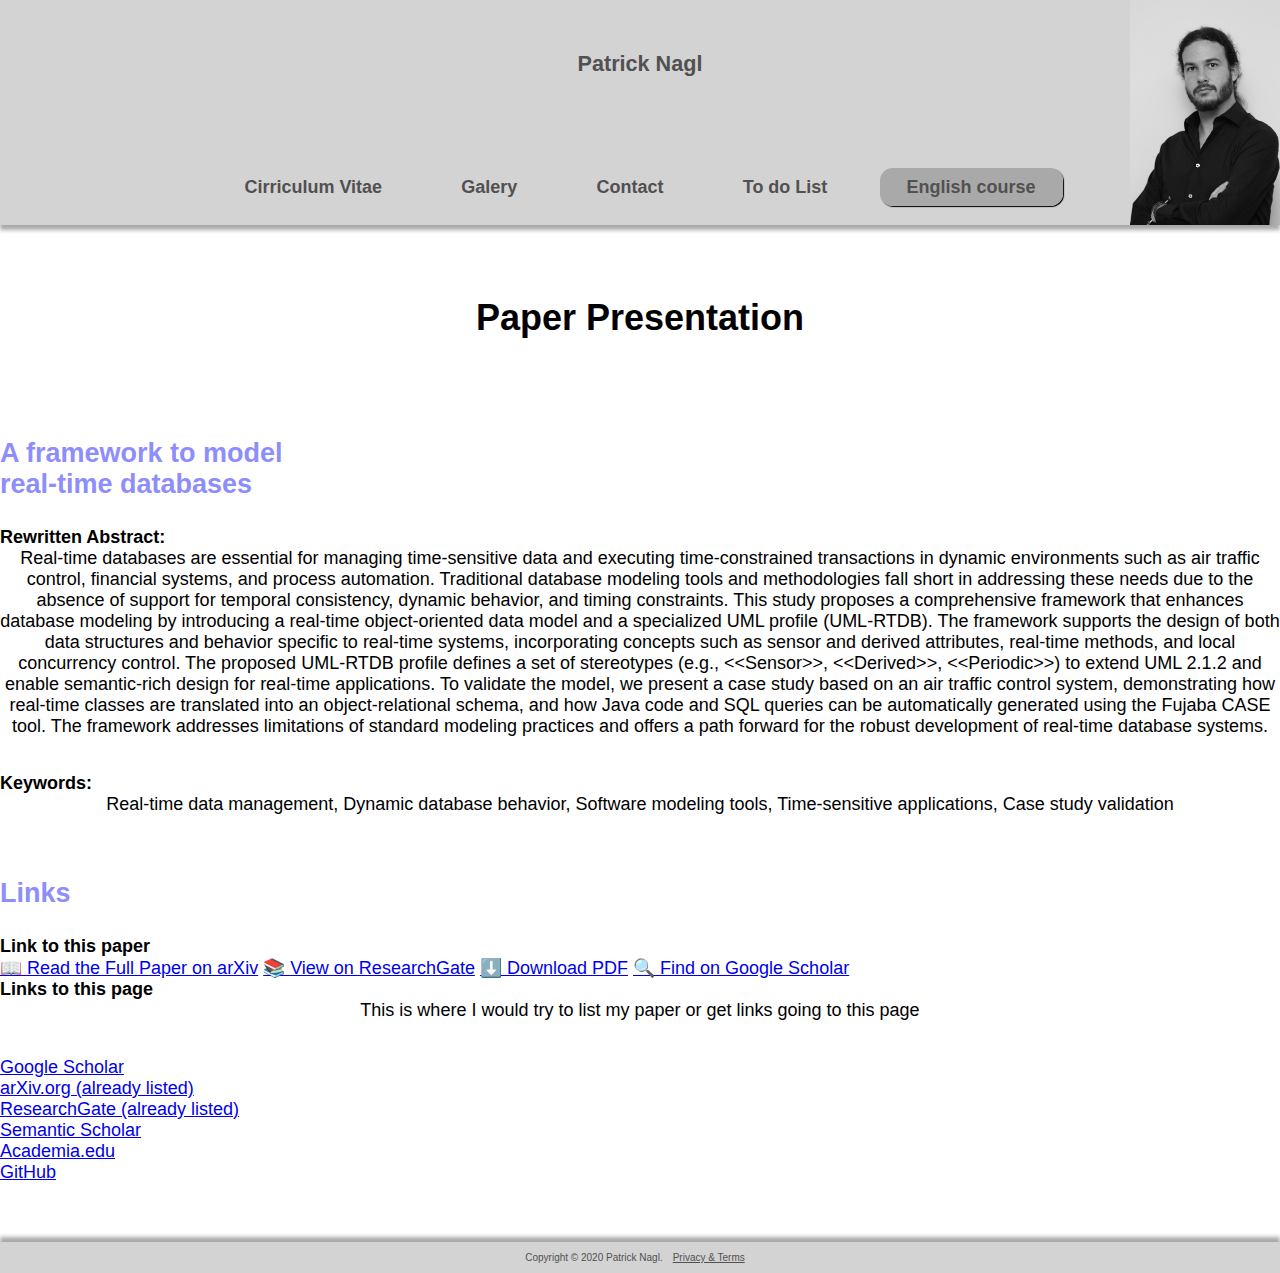
<file: English/paper.html>
<!DOCTYPE html>
<html lang="en">

<head>
    <meta charset="UTF-8">
    <meta name="viewport" content="width=device-width, initial-scale=1.0">
    <link rel="stylesheet" href="../styles.css">
    <link rel="stylesheet" href="../imp-styles.css">
    <title>Patrick Nagl</title>
</head>

<body>
<header>
    <h1><a href="../index.html">Patrick Nagl</a></h1>
    <img src="../images/provil.jpg" width="150" alt="Picture of me">
    <nav>
        <ul>
            <li><a href="../cirr-vit.html">Cirriculum Vitae</a></li>
            <li><a href="../impressum.html">Galery</a></li>
            <li><a href="../contact.html">Contact</a></li>
            <li><a class="highligt-hover" href="../todo.html">To do List</a></li>
            <li><a class="highligt" href="english.html">English course</a></li>
        </ul>
    </nav>

</header>

<article>
    <h1>Paper Presentation</h1>

    <h2 class="stretch">A framework to model real-time databases</h2>
    <h4>Rewritten Abstract:</h4>
    <p class="plain-text">
        Real-time databases are essential for managing time-sensitive data and executing time-constrained transactions in dynamic environments such as air traffic control,
        financial systems, and process automation. Traditional database modeling tools and methodologies fall short in addressing these needs due to the absence of support
        for temporal consistency, dynamic behavior, and timing constraints. This study proposes a comprehensive framework that enhances database modeling by introducing a
        real-time object-oriented data model and a specialized UML profile (UML-RTDB). The framework supports the design of both data structures and behavior specific to
        real-time systems, incorporating concepts such as sensor and derived attributes, real-time methods, and local concurrency control.
        The proposed UML-RTDB profile defines a set of stereotypes (e.g., &lt&ltSensor&gt&gt, &lt&ltDerived&gt&gt, &lt&ltPeriodic&gt&gt) to extend UML 2.1.2 and enable semantic-rich design for
        real-time applications. To validate the model, we present a case study based on an air traffic control system, demonstrating how real-time classes are translated
        into an object-relational schema, and how Java code and SQL queries can be automatically generated using the Fujaba CASE tool.
        The framework addresses limitations of standard modeling practices and offers a path forward for the robust development of real-time database systems.
    </p>
    <h4>Keywords:</h4>
    <p class="plain-text">Real-time data management, Dynamic database behavior, Software modeling tools, Time-sensitive applications, Case study validation</p>
    
    <h3>Links</h3>
    <h4>Link to this paper</h4>
    <div class="flex-col1">
        <a href="https://arxiv.org/abs/1001.1276" target="_blank">📖 Read the Full Paper on arXiv</a>
        <a href="https://www.researchgate.net/publication/45894144" target="_blank">📚 View on ResearchGate</a>
        <a href="https://arxiv.org/pdf/1001.1276.pdf" target="_blank">⬇️ Download PDF</a>
        <a href="https://scholar.google.com/scholar?q=A+Framework+to+Model+Real-Time+Databases" target="_blank">🔍 Find on Google Scholar</a>
    </div>
    <h4>Links to this page</h4>
    <p class="plain-text">This is where I would try to list my paper or get links going to this page</p>
    <ul>
        <li><a href="https://scholar.google.com/">Google Scholar</a></li>
        <li><a href="https://arxiv.org/abs/1001.1276">arXiv.org (already listed)</a></li>
        <li><a href="https://www.researchgate.net/publication/45894144_A_framework_to_model_real-time_databases">ResearchGate (already listed)</a></li>
        <li><a href="https://www.semanticscholar.org/">Semantic Scholar</a></li>
        <li><a href="https://www.academia.edu/">Academia.edu</a></li>
        <li><a href="https://github.com/">GitHub</a></li>
    </ul>



</article>

<footer>
    <p>Copyright © 2020 Patrick Nagl.<a href="../privacyTerms.html">Privacy & Terms</a></p>
</footer>
</body>

</html>
</file>
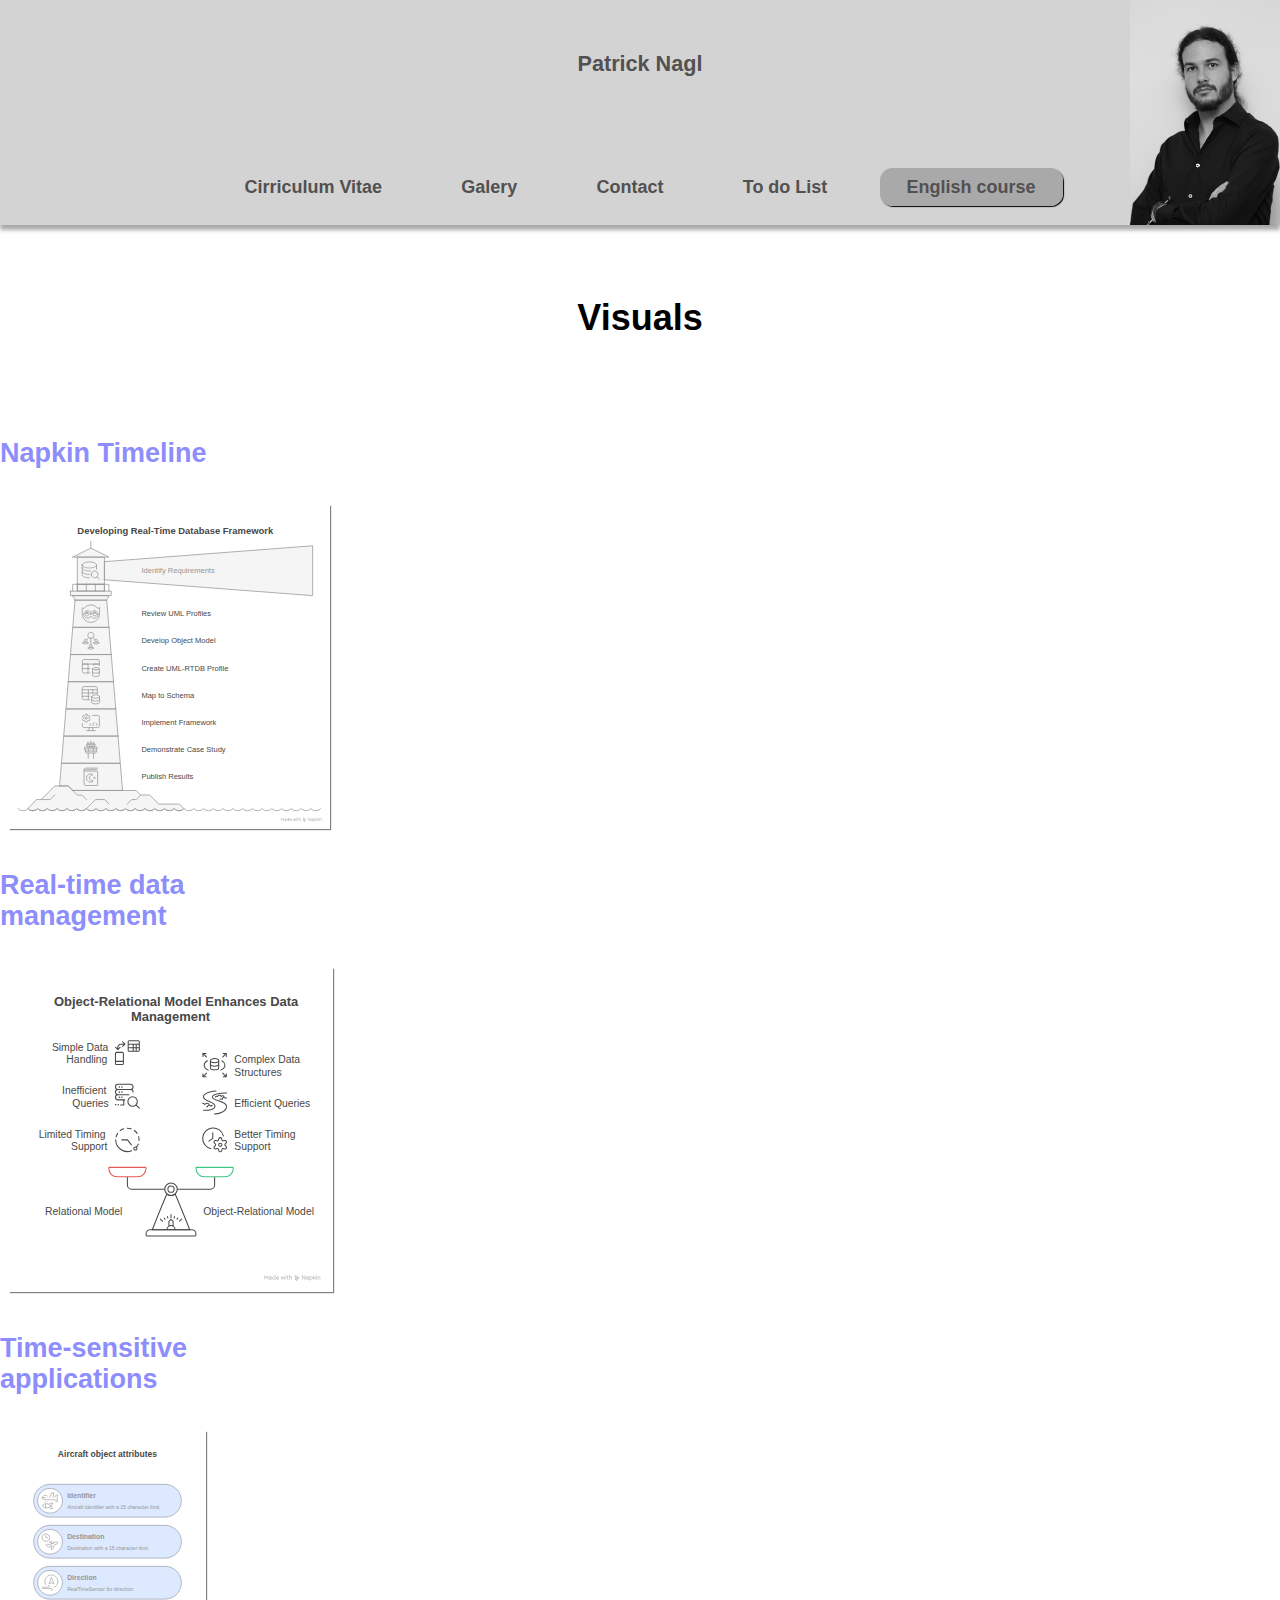
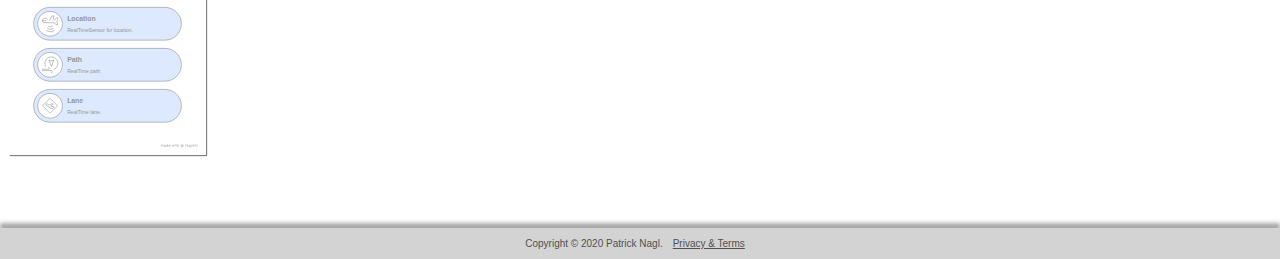
<file: English/visuals.html>
<!DOCTYPE html>
<html lang="en">

<head>
    <meta charset="UTF-8">
    <meta name="viewport" content="width=device-width, initial-scale=1.0">
    <link rel="stylesheet" href="../styles.css">
    <link rel="stylesheet" href="../imp-styles.css">
    <title>Patrick Nagl</title>
</head>

<body>
<header>
    <h1><a href="../index.html">Patrick Nagl</a></h1>
    <img src="../images/provil.jpg" width="150" alt="Picture of me">
    <nav>
        <ul>
            <li><a href="../cirr-vit.html">Cirriculum Vitae</a></li>
            <li><a href="../impressum.html">Galery</a></li>
            <li><a href="../contact.html">Contact</a></li>
            <li><a class="highligt-hover" href="../todo.html">To do List</a></li>
            <li><a class="highligt" href="english.html">English course</a></li>
        </ul>
    </nav>

</header>

<article>
    <h1>Visuals</h1>
    <h2>Napkin Timeline</h2>
    <img src="../images/napkin-timeline.svg" alt="timeline of paper">
    <h2>Real-time data management</h2>
    <img src="../images/object-relation-model.svg" alt="Object-Relational Model Enhances Data Management">
    <h2>Time-sensitive applications</h2>
    <img src="../images/napkin-picture-2.svg" alt="Aircraft object attributes">
    


</article>

<footer>
    <p>Copyright © 2020 Patrick Nagl.<a href="../privacyTerms.html">Privacy & Terms</a></p>
</footer>
</body>

</html>
</file>
<file: styles.css>
* {
  padding: 0;
  margin: 0;
  box-sizing: border-box;
}

html {
  height: 100%;
  font-size: 16px;
}
body {
  max-width: 80rem;
  min-height: 100%;
  margin: 0 auto;
  font-family: sans-serif;
  position: relative;
  /*border-right: 1px solid;
  border-left: 1px solid;*/
}

#index header h1{
  font-size: 2rem;
}
.highligt {
  background-color: darkgrey;
  box-shadow: black 1px 1px 1px;
}


  
/*HEADER--------------------------------------------------------*/

header {
  display: flex;
  flex-direction: column;
  background: lightgray;
  box-shadow:  darkgray 0px 5px 4px;
}
header a {
  padding: 0.5rem 1.5rem;
  text-decoration: none;
  border-radius: .7rem;
  font-weight: bolder;
  color: rgb(82, 80, 80);
}

header h1 {
  font-size: 1.2rem;
  text-align: center;
  margin: 1.5rem 0;
}
header img {
  height: 225px;
}
header nav ul {
  list-style: none;
}
header nav ul li {
  margin: 2rem 0;
}
 
header a:hover {
  text-decoration: underline;
  color: black;
  background-color: darkgrey;
  box-shadow: black 1px 1px 1px;
}
header h1 a:hover {
  text-decoration: none;
  border-radius: .7rem;
  margin-bottom: 0rem;
}



@media only screen and (min-width: 415px) and (max-width: 960px) {
/*415 jetzt genommen weil sonst die nav liste sich zusammenschiebt*/
  header {
    display: grid;
    grid-template-columns: 1fr 1fr 1fr 1fr;
    grid-template-areas: "name name name pic" "nav nav nav nav";
  }
  header nav {
    font-size: 1rem;
    grid-area: nav;
    justify-self: center;
    align-self: end;
    margin-bottom: 1.5rem;
  }
  header h1 {
    grid-area: name;
    justify-self: center;
    align-self: center;
    margin-top: 1.5rem;
  }
  header img {
    grid-area: pic;
    justify-self: end;
  }
  header h1 a:hover {
    font-size: 2rem;
    text-decoration: none;
    border-radius: .7rem;
    margin-bottom: 0rem;
  }
 

  header ul {
    display: flex;
  }
}


@media only screen and (min-width: 961px) {

  html {
    font-size: 18px;
  }
  header {
    display: grid;
    grid-template-columns: 15% 35% 35% 15% ;
    grid-template-areas: ". name name pic" ". nav nav pic";

    /*background-image: url(images/IMG_3203.JPG);
    background-size: 100%;
    text-shadow: white -2px -2px 2px, rgba(0,0,0,.5) 2px 2px 2px;
    letter-spacing: 2px;*/
  }
  header nav {
    font-size: 1rem;
    grid-area: nav;
    justify-self: center;
    align-self: end;
    margin-bottom: 1.5rem;
  }
  header h1 {
    grid-area: name;
    justify-self: center;
    align-self: center;
    margin-top: 1.5rem;
  }
  header img {
    grid-area: pic;
    justify-self: end;
  }
  header nav ul {
    display: flex;
    flex-wrap: wrap;
  }
  header nav ul li {
    margin: 0 0.7rem;
  }
  header h1 a:hover {
    font-size: 2rem;
    text-decoration: none;
    border-radius: .7rem;
    margin-bottom: 0rem;
  }
  
}



/*MIDDLE------------------------------------------------------------*/

article {
  padding-bottom: 5rem;
}
article h1 {
  font-size: 2rem;
  text-align: center;
  padding: 4rem 0;
}

.flex-col2 {
  display: flex;
  flex-direction: row;
  flex-wrap: wrap;
}
.flex-col2 > * {
  width: 100%;
  margin: 0.2rem 0;
  border-radius: 1rem;
  background-color: rgb(239, 243, 243);
  min-height: 20rem;
  position: relative;
  box-shadow: rgb(208, 185, 230) 1px 1px 1px;

}
.flex-col2 aside {
  display: flex;
  justify-content: center;
  text-align: center;
  width: 50%;
  max-height: 50%;/*funny story:D*/
  margin: 1rem auto;
}

article h2 {
  display: grid;
  grid-template-columns: 1fr 3fr;
  grid-gap: 1rem;
  font-size: 1.5rem;
  color:  rgb(141, 141, 252);
  padding: 1.5rem 0rem;
}
article h2 > div {
  background-color: rgb(141, 141, 252);
  height: 0.5rem;
  width: 75%;
  align-self: center;
  justify-self: end
}
article h3 {
  display: grid;
  grid-template-columns: 1fr 3fr;
  grid-gap: 1rem;
  font-size: 1.5rem;
  color:  rgb(141, 141, 252);
  padding: 1.5rem 0rem;
}
article h3 > div {
  background-color: rgb(141, 141, 252);
  height: 0.5rem;
  width: 75%;
  align-self: center;
  justify-self: end
}
article dt {
  text-decoration: underline;
  font-size: 1rem;
  font-weight: normal;
  justify-self: end;
}
article p{
  text-align: center;
  padding-bottom: 2rem;
}
/* article ul {
  list-style: none;
}
article ul li {
  margin: 0.5rem 1.5rem;
} */

section > p {
  margin: 1rem;
}

section > div {
  margin: 5rem;
  text-align: center;
}

section > div img {
  height: 5rem;

}


@media only screen and (min-width: 401px) and (max-width: 960px) {

  article dt {
    text-decoration: none;
    text-align: end;
  }
  article dl {
    display: grid;
    grid-template-columns: 1fr 3fr;
    grid-template-rows: auto;
    grid-gap: 1rem;
    margin: 0.5rem 0rem;
  }
}


@media only screen and (min-width: 961px) {

  .flex-col2 > * {
    width: 50%;
  }
  .flex-col2 > *:nth-child(odd) {
    margin-right: 50%;
  }
  .flex-col2 > *:nth-child(even) {
    margin-left: 50%;
  }
  .flex-col2 aside {
    max-height: 100%;
    width: 100%;
    margin: 0;
    position: absolute;
    top: 0;
  }
  .flex-col2 > *:nth-child(odd) aside {
    right: -100%;
  }
  .flex-col2 > *:nth-child(even) aside {
    left: -100%;
  }

  article dt {
    /*min-width: 10rem; -- sonst verschiebt sich der text bei zu kleinen auflösungen :( somit ist aber oft das datum bei cv zweizeilig :(*/
    text-decoration: none;
    text-align: end;
  }
  article dl {
    display: grid;
    grid-template-columns: 1fr 3fr;
    grid-template-rows: auto;
    grid-gap: 1rem;
    margin: 0.5rem 0rem;
  }

  img {
    max-width: 100%;
    max-height: 100%;
  }
}

/*FOOTER----------------------------------------------*/

footer {
  background: lightgray;
  text-align: center;
  position: absolute;
  bottom: 0;
  width: 100%;
  box-shadow: darkgray 0px -5px 4px; 
}
footer p, footer a {
  padding: 1em;
  font-size: 10px; 
  color: rgb(82, 80, 80);
}
</file>
<file: imp-styles.css>
.pictures{
  display: flex;
  flex-wrap: wrap;
  justify-content: space-around;
  list-style: none;
}

 article img {
  max-width: 25rem;
  max-height: 18rem;
  justify-self: center;
  margin: 0.5rem;
  box-shadow: gray 1px 1px 1px;
}
</file>
<file: todostyle.css>
* {
  margin: 0;
  padding: 0;
  box-sizing: border-box;
}


.form-row {
  margin-bottom: 40px;
  display: flex;
  justify-content: flex-start;
  flex-direction: column;
  flex-wrap: wrap;
}

.form-row button {
  font-size: 16px;
  font-weight: bold;

  color: #ffffff;
  background: #5995da;

  padding: 10px 40px;
  border-radius: 5px;
  cursor: pointer;
  box-shadow: none;
}
.form-row button:hover {
  background: #76aeed;
}
.form-row button:active {
  background: #407fc7;
}


.error {
  background: orangered;
  color: #fff;
  padding: 5px;
  margin: 5px;
}

#todo-form {
  width: 50%;
  align-self: center;
}

section {
  display: flex;
  flex-direction: column;
}
section > button {
  width: 10rem;
  align-self: center;
}
</file>
